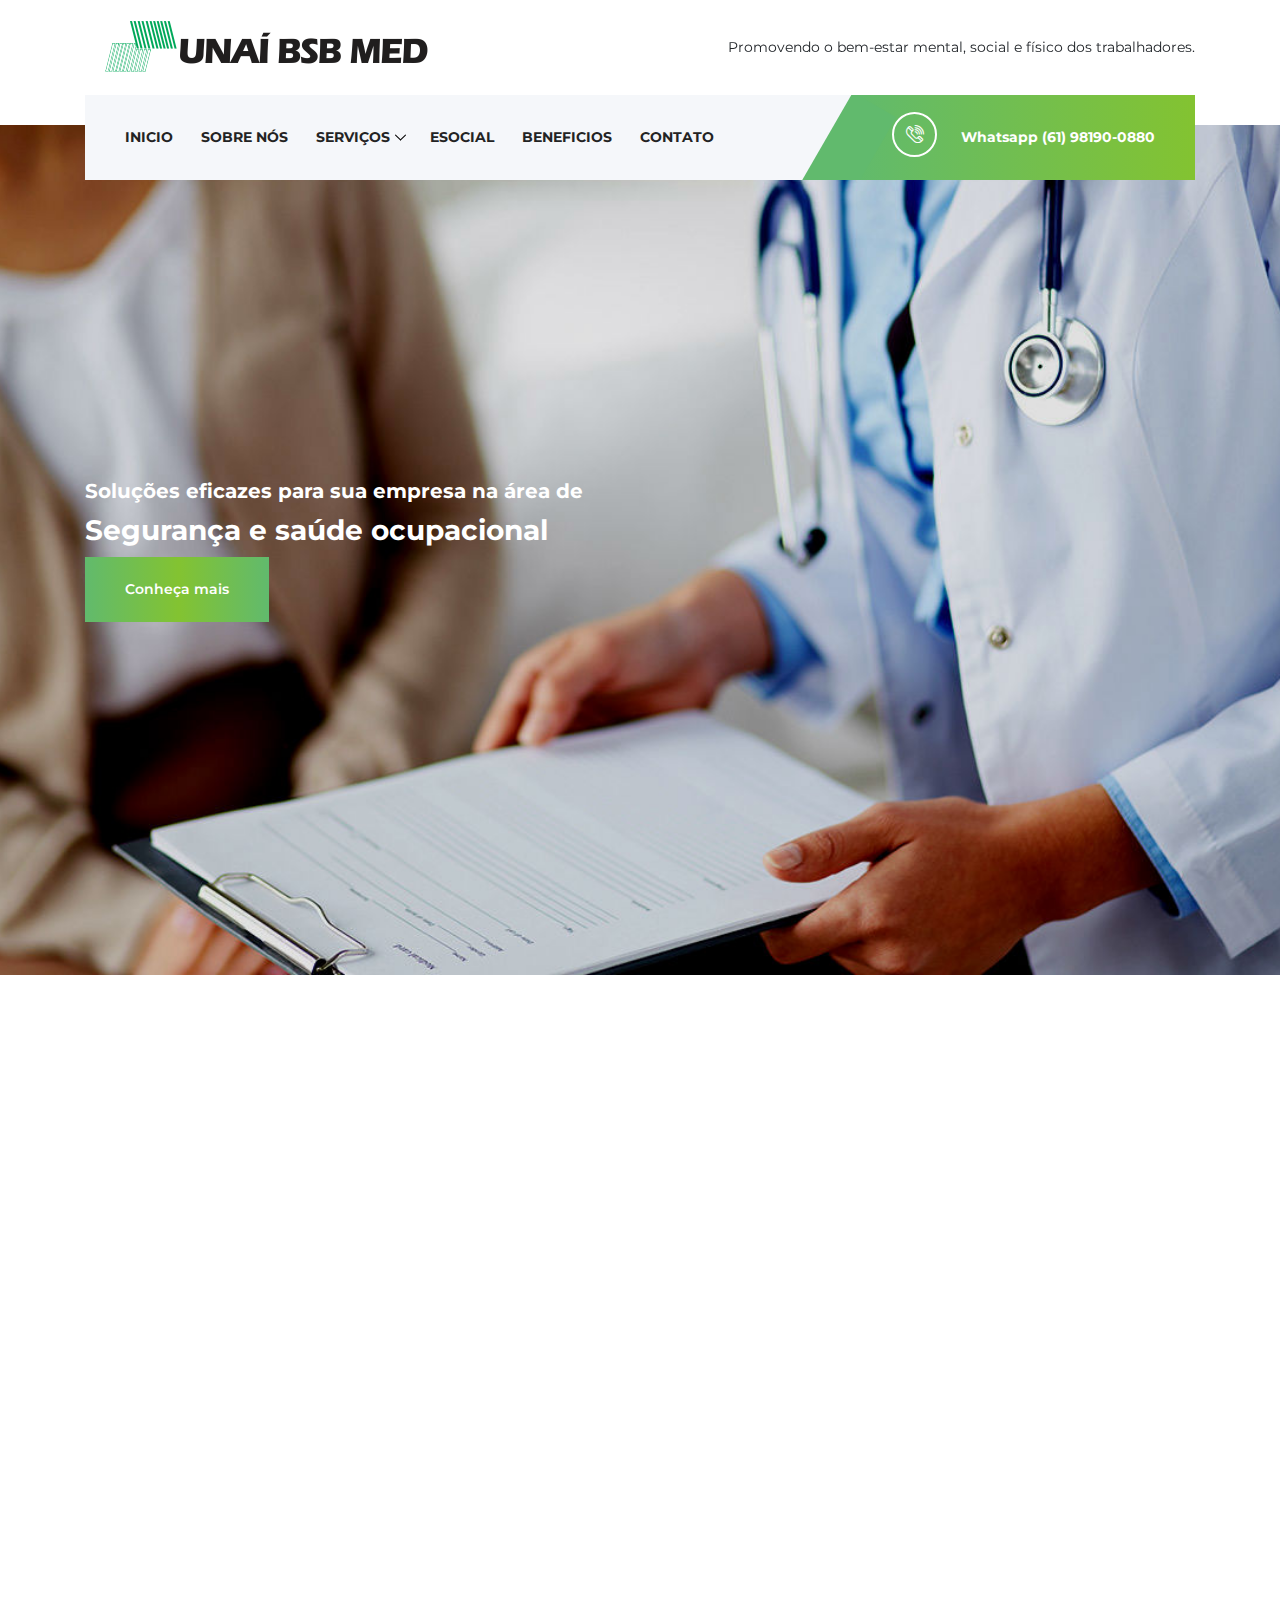
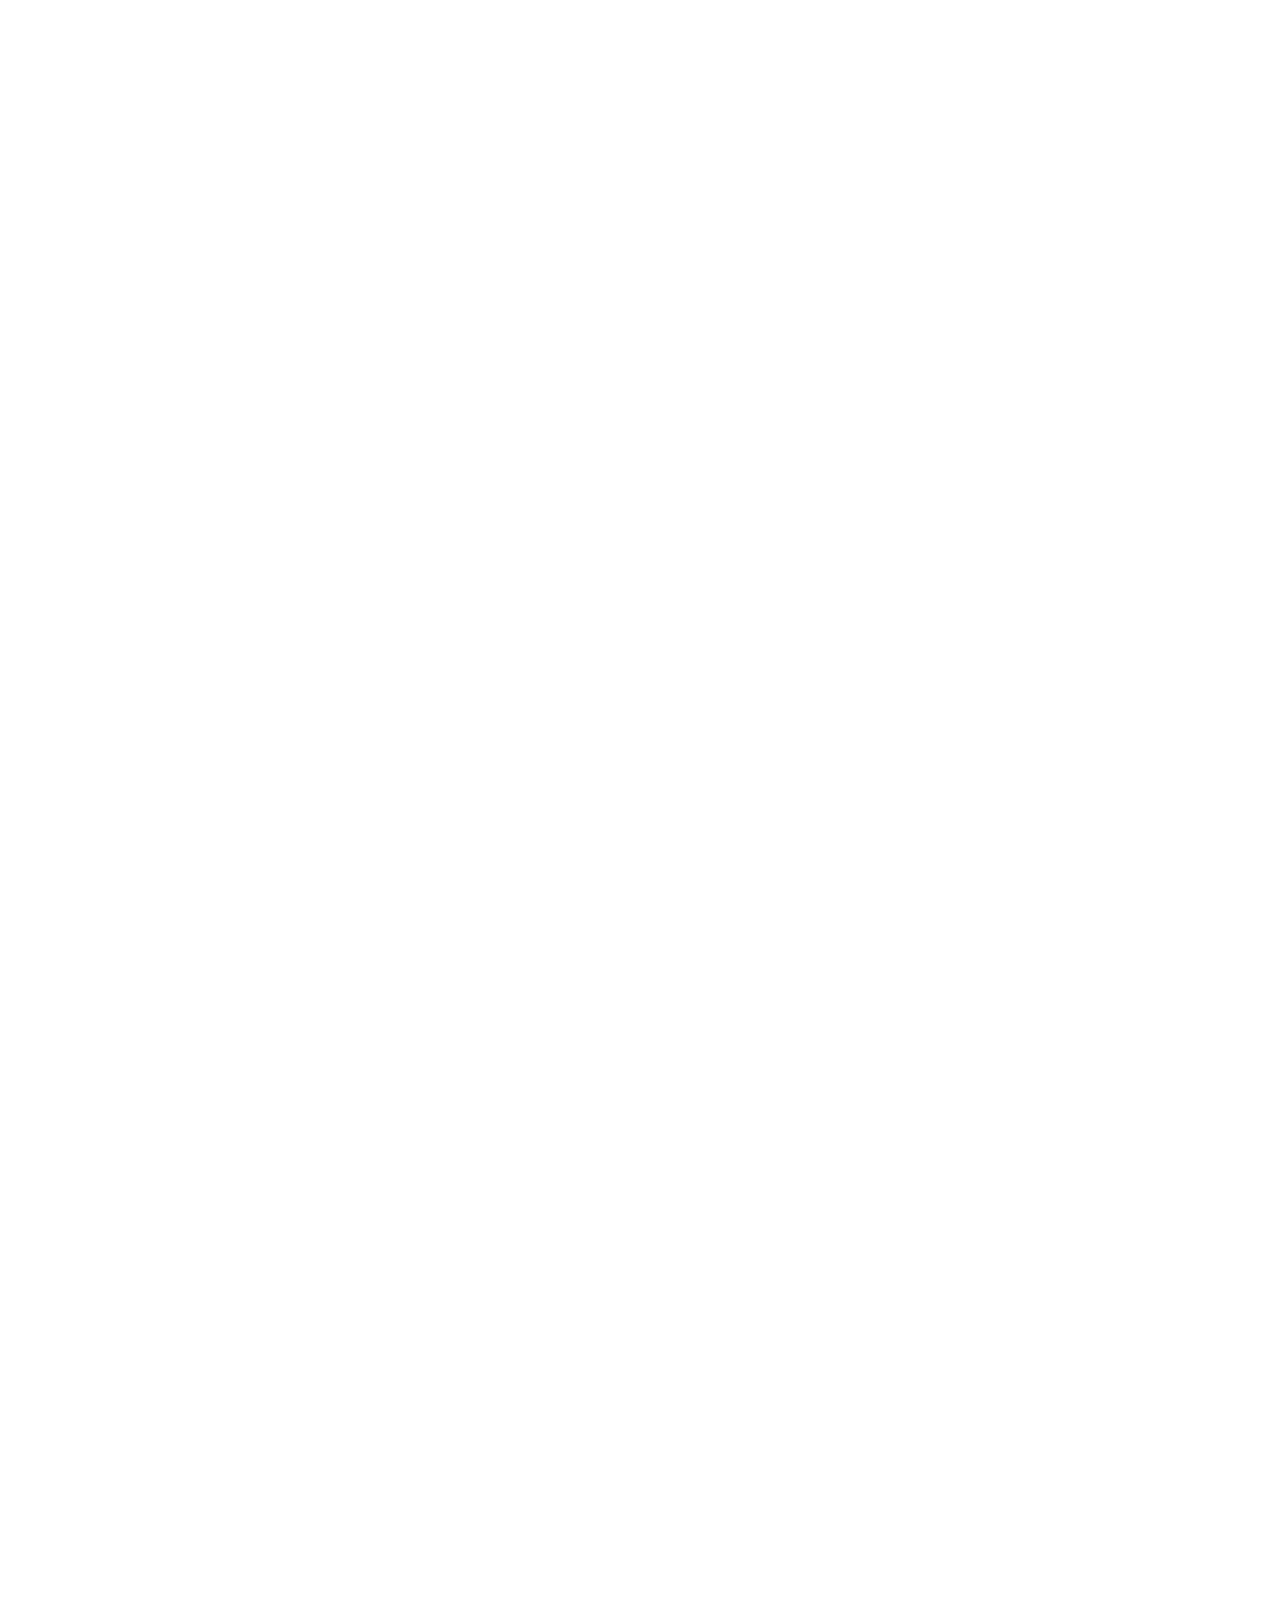
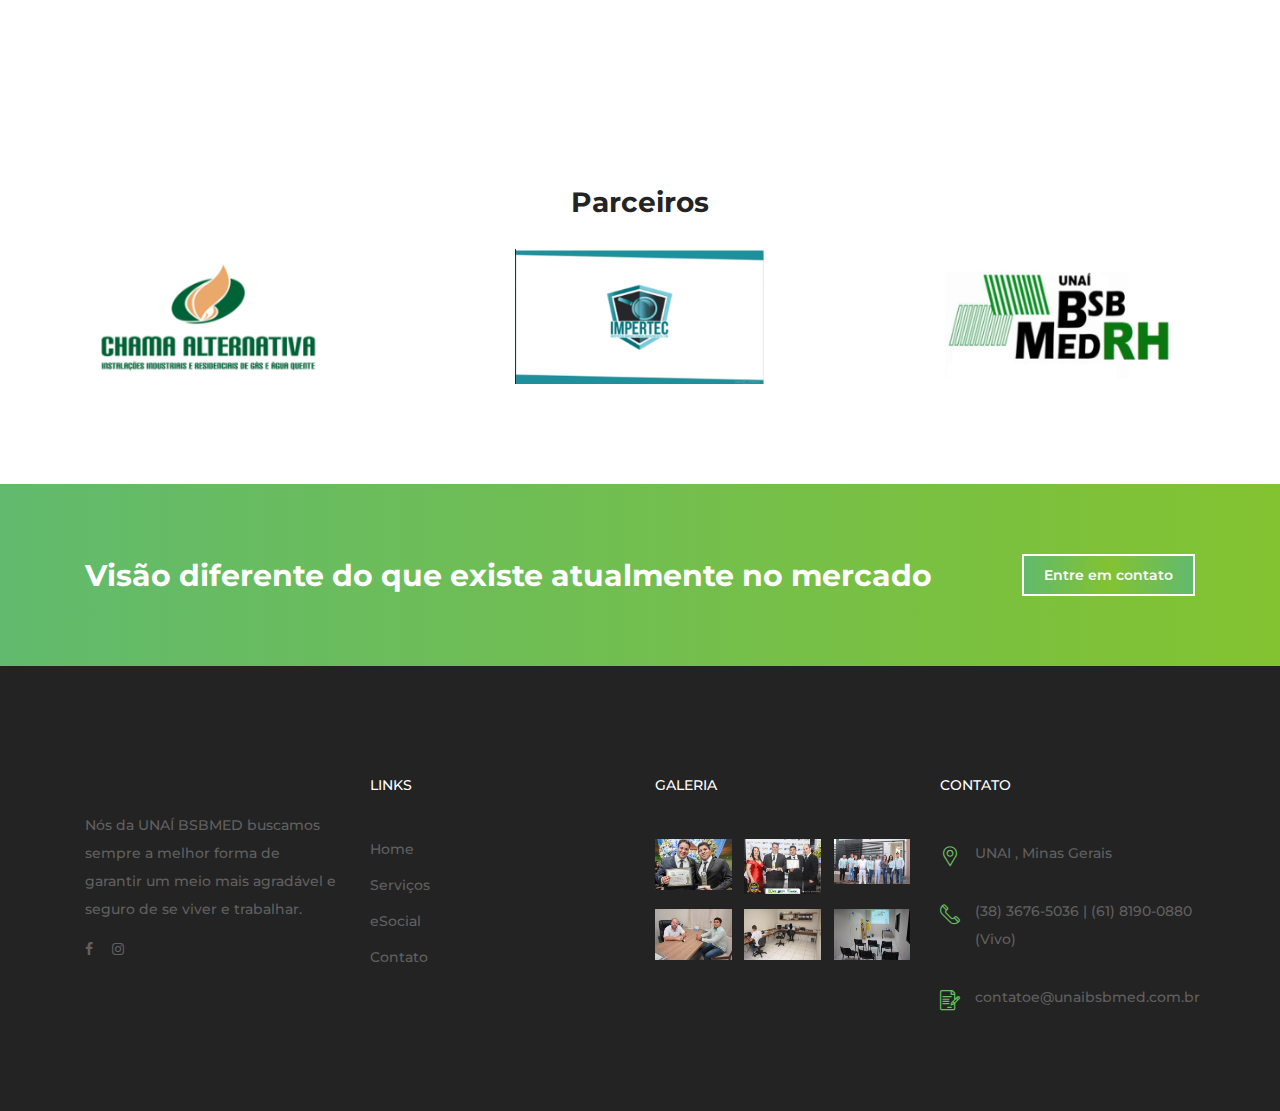
<file: index.html>
<!DOCTYPE html>
<html lang="en">

<head>
    <meta charset="UTF-8">
    <meta name="description" content="">
    <meta http-equiv="X-UA-Compatible" content="IE=edge">
    <meta name="viewport" content="width=device-width, initial-scale=1, shrink-to-fit=no">
    <!-- The above 4 meta tags *must* come first in the head; any other head content must come *after* these tags -->

    <!-- Title -->
    <title>UNAI BSBMED</title>


    <!-- Core Stylesheet -->
    <link rel="stylesheet" href="style.css">

</head>

<body>
    <!-- ##### Preloader ##### -->


    <!-- ##### Header Area Start ##### -->
    <header class="header-area">

        <!-- Top Header Area -->
        <div class="top-header">
            <div class="container h-100">
                <div class="row h-100">
                    <div class="col-12 h-100">
                        <div class="header-content h-100 d-flex align-items-center justify-content-between">
                            <div class="academy-logo">
                                <a href="index.html"><img src="img/core-img/logo.png" alt=""></a>
                            </div>
                            <div class="login-content">
                                Promovendo o bem-estar mental, social e físico dos trabalhadores.
                            </div>
                        </div>
                    </div>
                </div>
            </div>
        </div>

        <!-- Navbar Area -->
        <div class="academy-main-menu">
            <div class="classy-nav-container breakpoint-off">
                <div class="container">
                    <!-- Menu -->
                    <nav class="classy-navbar justify-content-between" id="academyNav">

                        <!-- Navbar Toggler -->
                        <div class="classy-navbar-toggler">
                            <span class="navbarToggler"><span></span><span></span><span></span></span>
                        </div>

                        <!-- Menu -->
                        <div class="classy-menu">

                            <!-- close btn -->
                            <div class="classycloseIcon">
                                <div class="cross-wrap"><span class="top"></span><span class="bottom"></span></div>
                            </div>

                            <!-- Nav Start -->
                            <div class="classynav">
                                <ul>
                                    <li><a href="index.html">Inicio</a></li>
                                    <li><a href="about-us.html">Sobre nós</a></li>
                                    <li><a href="#">Serviços</a>
                                        <ul class="dropdown">
                                            <li><a href="course.html">Medicina </a></li>
                                            <li><a href="course2.html">Segurança </a></li>
                                       
                                        </ul>
                                    </li>
                                    
                                    <li><a href="#">eSocial</a></li>
                                    <li><a href="#">Beneficios</a></li>
                                    <li><a href="contact.html">Contato</a></li>
                                </ul>
                            </div>
                            <!-- Nav End -->
                        </div>

                        <!-- Calling Info -->
                        <div class="calling-info">
                            <div class="call-center">
                                <a href="tel:+654563325568889"><i class="icon-telephone-2"></i> <span>Whatsapp (61) 98190-0880</span></a>
                            </div>
                        </div>
                    </nav>
                </div>
            </div>
        </div>
    </header>
    <!-- ##### Header Area End ##### -->

    <!-- ##### Hero Area Start ##### -->
    <section class="hero-area">
        <div class="hero-slides owl-carousel">

            <!-- Single Hero Slide -->
            <div class="single-hero-slide bg-img" style="background-image: url(img/bg-img/bg-1.jpg);">
                <div class="container h-100">
                    <div class="row h-100 align-items-center">
                        <div class="col-12">
                            <div class="hero-slides-content">
                                <h5 data-animation="fadeInUp" data-delay="100ms" style="color:white;">Soluções eficazes para sua empresa na área de</h5>
                                <h3 data-animation="fadeInUp" data-delay="400ms" style="color:white;">Segurança e saúde ocupacional</h3>
                                <a href="#" class="btn academy-btn" data-animation="fadeInUp" data-delay="700ms">Conheça mais</a>
                            </div>
                        </div>
                    </div>
                </div>
            </div>

            <!-- Single Hero Slide -->
            <div class="single-hero-slide bg-img" style="background-image: url(img/bg-img/bg-2.jpg);">
                <div class="container h-100">
                    <div class="row h-100 align-items-center">
                        <div class="col-12">
                            <div class="hero-slides-content">
                         
                                <a href="#" class="btn academy-btn" data-animation="fadeInUp" data-delay="700ms">Nós estamos preparaos, saiba mais !</a>
                            </div>
                        </div>
                    </div>
                </div>
            </div>
        </div>
    </section>
    <!-- ##### Hero Area End ##### -->

    <!-- ##### Top Feature Area Start ##### -->
    <div class="top-features-area wow fadeInUp" data-wow-delay="300ms">
        <div class="container">
            <div class="row">
                <div class="col-12">
                    <div class="features-content">
                        <div class="row no-gutters">
                            <!-- Single Top Features -->
                            <div class="col-12 col-md-12">
                               <center> <a>A única empresa em Unaí que faz a parte da Engenharia e da Medicina do trabalho no mesmo local.
                            </center> </a></div>
                            <!-- Single Top Features -->
                          
                            <!-- Single Top Features -->
                           
                        </div>
                    </div>
                </div>
            </div>
        </div>
    </div>
    <!-- ##### Top Feature Area End ##### -->

    <section class="about-us-area mt-50 section-padding-100">
        <div class="container">
            <div class="row">
                <div class="col-12">
                    <div class="section-heading text-center mx-auto wow fadeInUp" data-wow-delay="300ms">
                        <span>Conheça um pouco nossa empersa</span>
                        <h3>UNAI BSBMED</h3>
                    </div>
                </div>
            </div>
            <div class="row">
                <div class="col-12 col-md-6 wow fadeInUp" data-wow-delay="400ms">
                    <p>A UNAÍ BSBMED é uma empresa nacional
                        de consultoria em ENGENHARIA DE
                        SEGURANÇA DO TRABALHO E SAÚDE
                        OCUPACIONAL, especializada na
                        prestação de serviço nas áreas da
                        segurança e medicina do trabalho, com
                        registro no CREA. Empresa sólida no
                        mercado a uma década, sua sede fica
                        estrategicamente localizada na região
                        Noroeste de Minas Gerais, na cidade de
                        Unaí, próxima a capital federal.</p>
                </div>
                <div class="col-12 col-md-6 wow fadeInUp" data-wow-delay="500ms">
                    <p>A UNAI BSBMED oferece também
                        uma equipe de assessoria e consultoria
                        jurídica, rigorosamente preparada, para
                        melhor esclarecer a nossos clientes as
                        leis ou qualquer outra dúvida na seara
                        jurídica referente ao direito do trabalho
                        e direito previdenciário (aposentadoria
                        especial).</p>
                </div>
            </div>
            <div class="row">
                <div class="col-12">
                    <div class="about-slides owl-carousel mt-100 wow fadeInUp" data-wow-delay="600ms">
                        <img src="img/bg-img/slide1.jpg" alt="">
                        <img src="img/bg-img/slide2.jpg" alt="">
                        <img src="img/bg-img/slide3.jpg" alt="">
                    </div>
                </div>
            </div>
        </div>
    </section>
    <!-- ##### Top Popular Courses Area Start ##### -->
    <div class="top-popular-courses-area section-padding-100-70">
        
            <div class="row">
               
                <!-- Single Top Popular Course -->
                <div class="col-12 col-lg-6">
                    <div class="single-top-popular-course d-flex align-items-center flex-wrap mb-30 wow fadeInUp" data-wow-delay="400ms">
                        <div class="popular-course-content">
                            <h5>MÉRITO EMPRESARIAL 2018 ACE/CDL</h5>
                            <span>15 DE NOVEMBRO DE 2018</span>
                            <div class="course-ratings">
                                <i class="fa fa-star" aria-hidden="true"></i>
                                <i class="fa fa-star" aria-hidden="true"></i>
                                <i class="fa fa-star" aria-hidden="true"></i>
                                <i class="fa fa-star" aria-hidden="true"></i>
                                <i class="fa fa-star" aria-hidden="true"></i>
                            </div>
                            <p>UNAI BSB MED é a melhor empresa de Unaí em Segurança e Medicina do Trabalho</p>
                            <a href="http://portalunai.com.br/unai-bsb-med-e-a-melhor-empresa-de-unai-em-seguranca-e-medicina-do-trabalho/" class="btn academy-btn btn-sm">Veja</a>
                        </div>
                        <div class="popular-course-thumb bg-img" style="background-image: url(img/bg-img/pc-1.jpg);"></div>
                    </div>
                </div>
                
                <!-- Single Top Popular Course -->
                <div class="col-12 col-lg-6">
                    <div class="single-top-popular-course d-flex align-items-center flex-wrap mb-30 wow fadeInUp" data-wow-delay="500ms">
                        <div class="popular-course-content">
                            <h5>eSocial: Entenda como funcionam as multas para as Pequenas e Micro Empresas</h5>
                            <span>3 de dezembro de 2018
                            </span>
                            <div class="course-ratings">
                                <i class="fa fa-star" aria-hidden="true"></i>
                                <i class="fa fa-star" aria-hidden="true"></i>
                                <i class="fa fa-star" aria-hidden="true"></i>
                                <i class="fa fa-star" aria-hidden="true"></i>
                            
                            </div>
                            <p>Desde julho de 2018, o eSocial entrou no radar do empreendedor brasileiro. </p>
                            <a href="https://www.jornalcontabil.com.br/esocial-entenda-como-funcionam-as-multas-para-as-pequenas-e-micro-empresas/#.XAXXeItKhdg" class="btn academy-btn btn-sm">Veja</a>
                        </div>
                        <div class="popular-course-thumb bg-img" style="background-image: url(img/bg-img/pc-2.jpg);"></div>
                    </div>
                </div>
                
              
                <!-- Single Top Popular Course -->
               
            </div>
        </div>
    </div>
    <!-- ##### Top Popular Courses Area End ##### -->

    <!-- ##### Course Area Start ##### -->
    <div class="academy-courses-area section-padding-100-0">
        <div class="container">
            <div class="row">
                <!-- Single Course Area -->
                <div class="col-12 col-sm-6 col-lg-4">
                    <div class="single-course-area d-flex align-items-center mb-100 wow fadeInUp" data-wow-delay="300ms">
                        
                        <div class="course-content">
                            <h4>Treinamentos</h4>
                            <p>Oferecemos os melhores e mais completos treinamentos para o aprimoramento de sua equipe.</p>
                        </div>
                    </div>
                </div>
                <!-- Single Course Area -->
                <div class="col-12 col-sm-6 col-lg-4">
                    <div class="single-course-area d-flex align-items-center mb-100 wow fadeInUp" data-wow-delay="400ms">
                        
                        <div class="course-content">
                            <h4>Programas e Laudos</h4>
                            <p>Garanta e ateste a saúde e a segurança de seus trabalhadores com nossos programas e laudos.</p>
                        </div>
                    </div>
                </div>
                <!-- Single Course Area -->
                <div class="col-12 col-sm-6 col-lg-4">
                    <div class="single-course-area d-flex align-items-center mb-100 wow fadeInUp" data-wow-delay="500ms">
                        
                        <div class="course-content">
                            <h3>Exames </h3>
                            <p>Realizamos todos os exames para avaliar as condições clinicas e seus colaboradores</p>
                        </div>
                    </div>
                </div>
              
            </div>
        </div>
    </div>
   
    <!-- ##### Partner Area Start ##### -->
    <div class="partner-area section-padding-0-100">
        <div class="container">
            <div class="row">
               
                <div class="col-12">
                        <center> <h3>Parceiros</h3></center><br>
                    <div class="partners-logo d-flex align-items-center justify-content-between flex-wrap">
                        <img src="img/clients-img/partner-1.png" alt="" width="250px">
                        <img src="img/clients-img/partner-2.png" alt="" width="250px">
                        <img src="img/clients-img/partner-3.png" alt="" width="250px">
                  
                    </div>
                </div>
            </div>
        </div>
    </div>
    <!-- ##### Partner Area End ##### -->

    <!-- ##### CTA Area Start ##### -->
    <div class="call-to-action-area">
        <div class="container">
            <div class="row">
                <div class="col-12">
                    <div class="cta-content d-flex align-items-center justify-content-between flex-wrap">
                        <h3>Visão diferente do que existe atualmente no mercado</h3>
                        <a href="#" class="btn academy-btn">Entre em contato</a>
                    </div>
                </div>
            </div>
        </div>
    </div>
    <!-- ##### CTA Area End ##### -->

    <!-- ##### Footer Area Start ##### -->
    <footer class="footer-area">
        <div class="main-footer-area section-padding-100-0">
            <div class="container">
                <div class="row">
                    <!-- Footer Widget Area -->
                    <div class="col-12 col-sm-6 col-lg-3">
                        <div class="footer-widget mb-100">
                            <div class="widget-title">
                             
                            </div>
                            <p>Nós da UNAÍ BSBMED
                                buscamos sempre a melhor
                                forma de garantir um meio
                                mais agradável e seguro de
                                se viver e trabalhar.</p>
                            <div class="footer-social-info">
                                <a href="https://www.facebook.com/Una%C3%AD-BsbMed-609865359131248/?epa=SEARCH_BOX&jazoest=[base64]"><i class="fa fa-facebook"></i></a>
                                <a href="https://www.instagram.com/unai.bsbmed/"><i class="fa fa-instagram"></i></a>
                            </div>
                        </div>
                    </div>
                    <!-- Footer Widget Area -->
                    <div class="col-12 col-sm-6 col-lg-3">
                        <div class="footer-widget mb-100">
                            <div class="widget-title">
                                <h6>Links</h6>
                            </div>
                            <nav>
                                <ul class="useful-links">
                                    <li><a href="index.html">Home</a></li>
                                    <li><a href="#">Serviços</a></li>
                                    <li><a href="#">eSocial</a></li>
                                    <li><a href="contact.html">Contato</a></li>
                                </ul>
                            </nav>
                        </div>
                    </div>
                    <!-- Footer Widget Area -->
                    <div class="col-12 col-sm-6 col-lg-3">
                        <div class="footer-widget mb-100">
                            <div class="widget-title">
                                <h6>Galeria</h6>
                            </div>
                            <div class="gallery-list d-flex justify-content-between flex-wrap">
                                <a href="img/bg-img/gallery1.jpg" class="gallery-img" title="Gallery Image 1"><img src="img/bg-img/gallery1.jpg" alt=""></a>
                                <a href="img/bg-img/gallery2.jpg" class="gallery-img" title="Gallery Image 2"><img src="img/bg-img/gallery2.jpg" alt=""></a>
                                <a href="img/bg-img/gallery3.jpg" class="gallery-img" title="Gallery Image 3"><img src="img/bg-img/gallery3.jpg" alt=""></a>
                                <a href="img/bg-img/gallery4.jpg" class="gallery-img" title="Gallery Image 4"><img src="img/bg-img/gallery4.jpg" alt=""></a>
                                <a href="img/bg-img/gallery5.jpg" class="gallery-img" title="Gallery Image 5"><img src="img/bg-img/gallery5.jpg" alt=""></a>
                                <a href="img/bg-img/gallery6.jpg" class="gallery-img" title="Gallery Image 6"><img src="img/bg-img/gallery6.jpg" alt=""></a>
                            </div>
                        </div>
                    </div>
                    <!-- Footer Widget Area -->
                    <div class="col-12 col-sm-6 col-lg-3">
                        <div class="footer-widget mb-100">
                            <div class="widget-title">
                                <h6>Contato</h6>
                            </div>
                            <div class="single-contact d-flex mb-30">
                                <i class="icon-placeholder"></i>
                                <p>UNAI , Minas Gerais</p>
                            </div>
                            <div class="single-contact d-flex mb-30">
                                <i class="icon-telephone-1"></i>
                                <p>(38) 3676-5036 | (61) 8190-0880 (Vivo)</p>
                            </div>
                            <div class="single-contact d-flex">
                                <i class="icon-contract"></i>
                                <p>contatoe@unaibsbmed.com.br</p>
                            </div>
                        </div>
                    </div>
                </div>
            </div>
        </div>
      
    </footer>
    <!-- ##### Footer Area Start ##### -->

    <!-- ##### All Javascript Script ##### -->
    <!-- jQuery-2.2.4 js -->
    <script src="js/jquery/jquery-2.2.4.min.js"></script>
    <!-- Popper js -->
    <script src="js/bootstrap/popper.min.js"></script>
    <!-- Bootstrap js -->
    <script src="js/bootstrap/bootstrap.min.js"></script>
    <!-- All Plugins js -->
    <script src="js/plugins/plugins.js"></script>
    <!-- Active js -->
    <script src="js/active.js"></script>
</body>

</html>
</file>
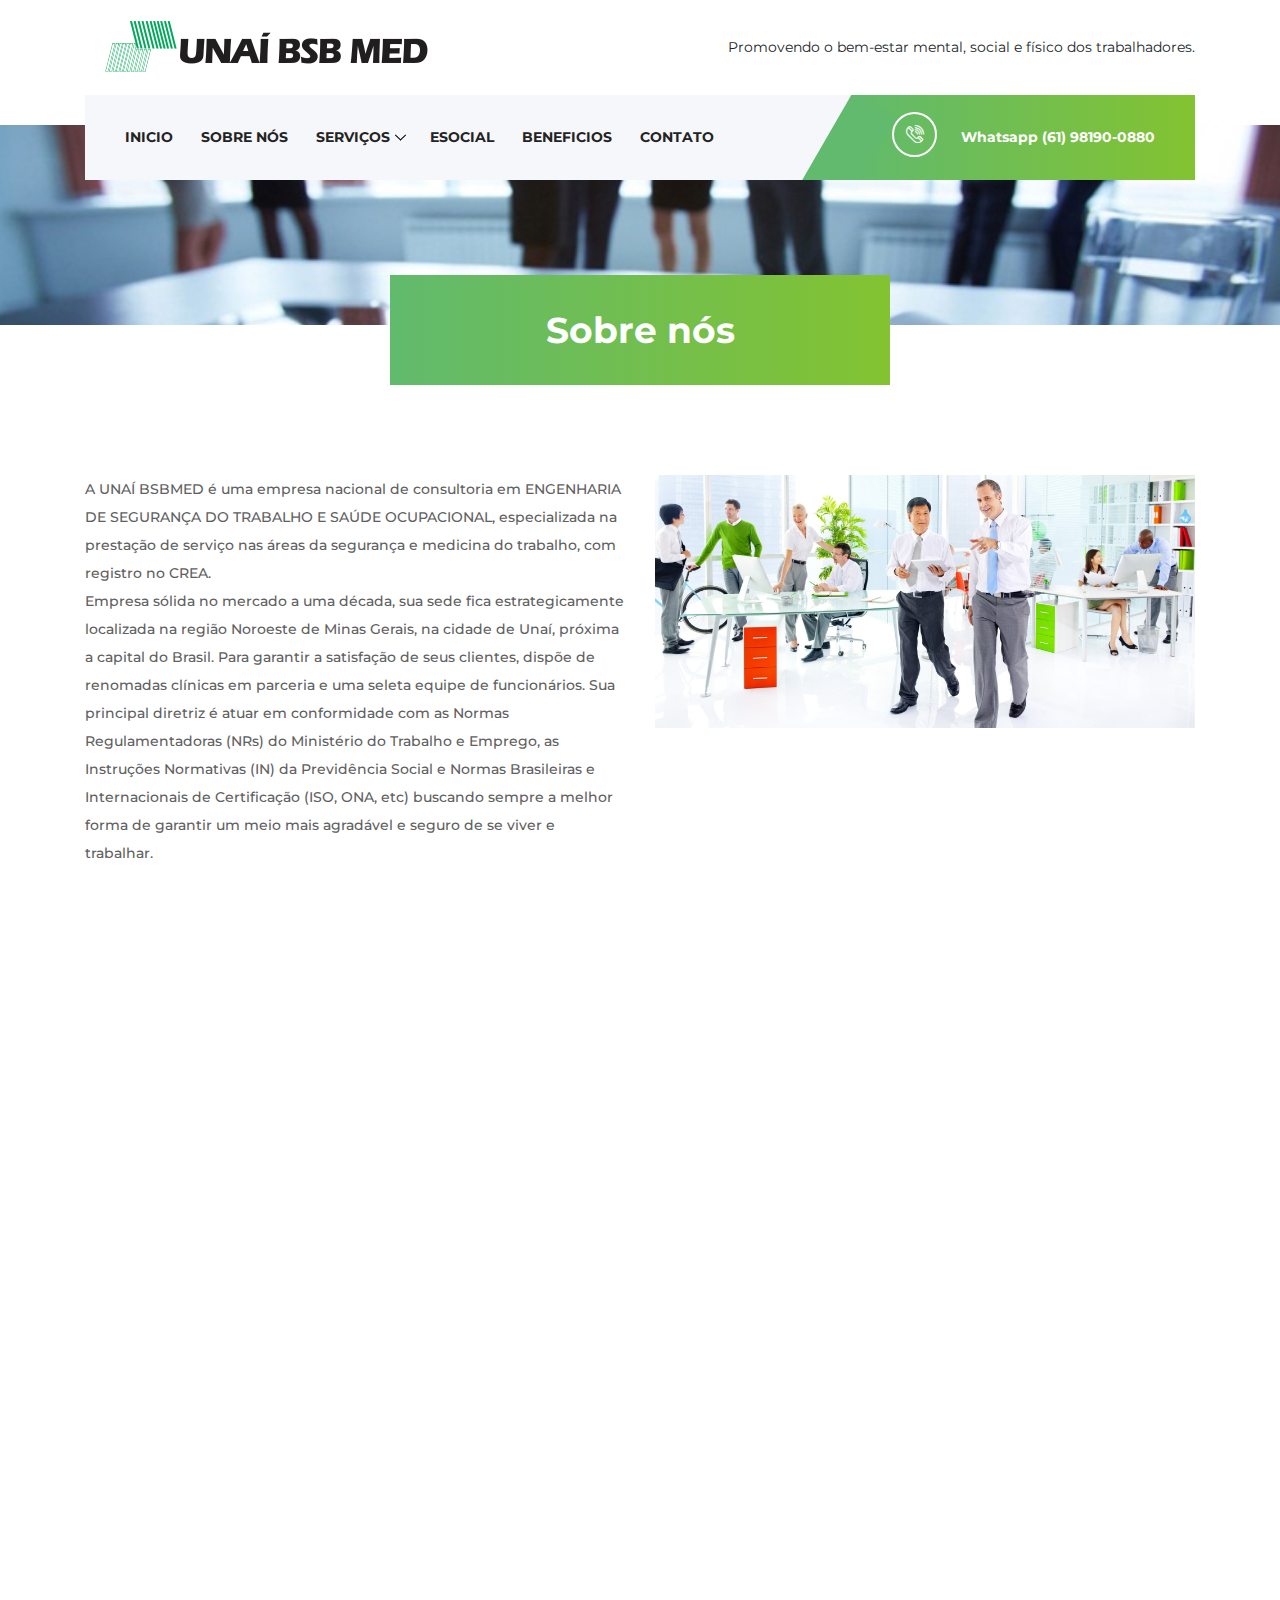
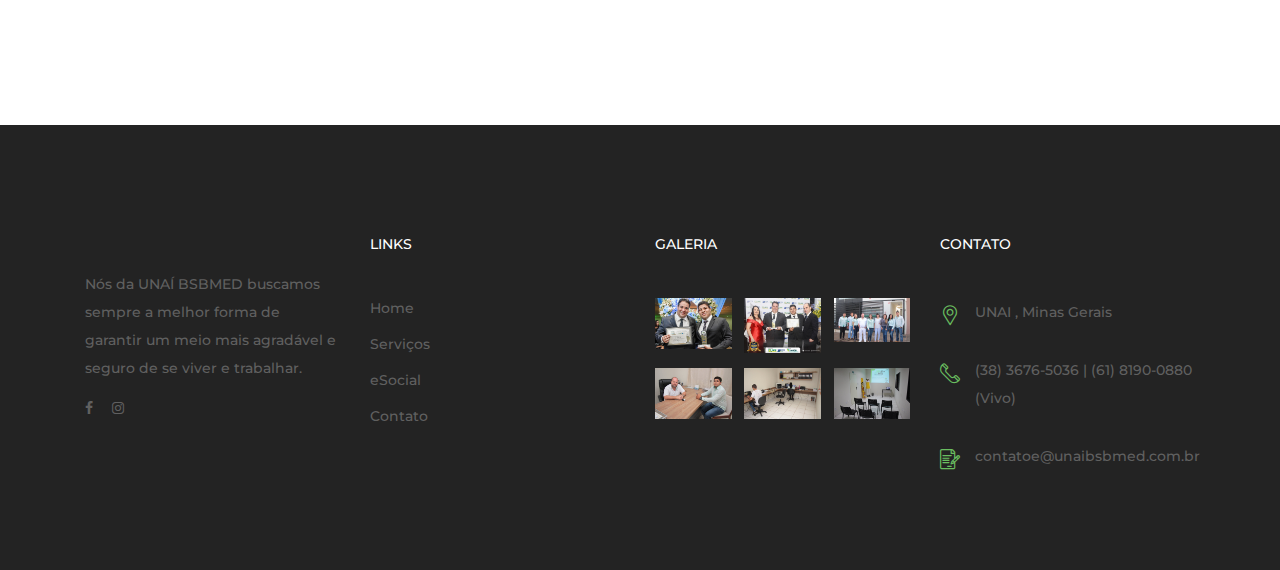
<file: about-us.html>
<!DOCTYPE html>
<html lang="en">

<head>
    <meta charset="UTF-8">
    <meta name="description" content="">
    <meta http-equiv="X-UA-Compatible" content="IE=edge">
    <meta name="viewport" content="width=device-width, initial-scale=1, shrink-to-fit=no">
    <!-- The above 4 meta tags *must* come first in the head; any other head content must come *after* these tags -->

    <!-- Title -->
    <title>UNAI BSBMED</title>

    <!-- Favicon -->
    <link rel="icon" href="img/core-img/favicon.ico">

    <!-- Core Stylesheet -->
    <link rel="stylesheet" href="style.css">

</head>

<body>
    <!-- ##### Preloader ##### -->
    <div id="preloader">
        <i class="circle-preloader"></i>
    </div>

    <header class="header-area">

            <!-- Top Header Area -->
            <div class="top-header">
                <div class="container h-100">
                    <div class="row h-100">
                        <div class="col-12 h-100">
                            <div class="header-content h-100 d-flex align-items-center justify-content-between">
                                <div class="academy-logo">
                                    <a href="index.html"><img src="img/core-img/logo.png" alt=""></a>
                                </div>
                                <div class="login-content">
                                    Promovendo o bem-estar mental, social e físico dos trabalhadores.
                                </div>
                            </div>
                        </div>
                    </div>
                </div>
            </div>
    
            <!-- Navbar Area -->
            <div class="academy-main-menu">
                <div class="classy-nav-container breakpoint-off">
                    <div class="container">
                        <!-- Menu -->
                        <nav class="classy-navbar justify-content-between" id="academyNav">
    
                            <!-- Navbar Toggler -->
                            <div class="classy-navbar-toggler">
                                <span class="navbarToggler"><span></span><span></span><span></span></span>
                            </div>
    
                            <!-- Menu -->
                            <div class="classy-menu">
    
                                <!-- close btn -->
                                <div class="classycloseIcon">
                                    <div class="cross-wrap"><span class="top"></span><span class="bottom"></span></div>
                                </div>
    
                                <!-- Nav Start -->
                                <div class="classynav">
                                    <ul>
                                        <li><a href="index.html">Inicio</a></li>
                                        <li><a href="about-us.html">Sobre nós</a></li>
                                        <li><a href="#">Serviços</a>
                                            <ul class="dropdown">
                                                <li><a href="course.html">Medicina </a></li>
                                                <li><a href="#">Segurança </a></li>
                                           
                                            </ul>
                                        </li>
                                        
                                        <li><a href="#">eSocial</a></li>
                                        <li><a href="#">Beneficios</a></li>
                                        <li><a href="contact.html">Contato</a></li>
                                    </ul>
                                </div>
                                <!-- Nav End -->
                            </div>
    
                            <!-- Calling Info -->
                            <div class="calling-info">
                                <div class="call-center">
                                    <a href="tel:+654563325568889"><i class="icon-telephone-2"></i> <span>Whatsapp (61) 98190-0880</span></a>
                                </div>
                            </div>
                        </nav>
                    </div>
                </div>
            </div>
        </header>
    <!-- ##### Breadcumb Area Start ##### -->
    <div class="breadcumb-area bg-img" style="background-image: url(img/bg-img/breadcumb.jpg);">
        <div class="bradcumbContent">
            <h2>Sobre nós</h2>
        </div>
    </div>
    <!-- ##### Breadcumb Area End ##### -->

    <!-- ##### About Us Area Start ##### -->
    <section class="about-us-area mt-50 section-padding-100">
        <div class="container">
          
            <div class="row">
                <div class="col-12 col-md-6 wow fadeInUp" data-wow-delay="400ms">
<p>A UNAÍ BSBMED é uma empresa nacional de consultoria em ENGENHARIA DE SEGURANÇA DO TRABALHO E SAÚDE OCUPACIONAL, especializada na prestação de serviço nas áreas da segurança e medicina do trabalho, com registro no CREA.<br>

        Empresa sólida no mercado a uma década, sua sede fica estrategicamente localizada na região Noroeste de Minas Gerais, na cidade de Unaí, próxima a capital do Brasil. Para garantir a satisfação de seus clientes, dispõe de renomadas clínicas em parceria e uma seleta equipe de funcionários. Sua principal diretriz é atuar em conformidade com as Normas Regulamentadoras (NRs) do Ministério do Trabalho e Emprego, as Instruções Normativas (IN) da Previdência Social e Normas Brasileiras e Internacionais de Certificação (ISO, ONA, etc) buscando sempre a melhor forma de garantir um meio mais agradável e seguro de se viver e trabalhar.</p>
                </div>
                <div class="col-12 col-md-6 wow fadeInUp" data-wow-delay="500ms">
                        <img src="img/bg-img/bg-3.jpg" alt="">                </div>
            </div>
          
        </div>
    </section>
    <!-- ##### About Us Area End ##### -->

    <!-- ##### Team Area Start ##### -->
    <section class="teachers-area section-padding-0-100">
        <div class="container">
            <div class="row">
                <div class="col-12">
                    <div class="section-heading text-center mx-auto wow fadeInUp" data-wow-delay="300ms">
                        
                        <h3>Conheça nossa equipe </h3>
                    </div>
                </div>
            </div>

            <div class="row">
                <!-- Single Teachers -->
                <div class="col-12 col-sm-6 col-lg-3">
                    <div class="single-teachers-area text-center mb-100 wow fadeInUp" data-wow-delay="400ms">
                        <!-- Thumbnail -->
                        <div class="teachers-thumbnail">
                            <img src="img/bg-img/tea1.jpg" alt="">
                        </div>
                        <!-- Meta Info -->
                        <div class="teachers-info mt-30">
                            <h5>André Teixeira Marins</h5>
                            <span>Engenheiro mecânico, bacharel em Direito, com três pós-graduações: em Engenharia de Segurança do Trabalho</span>
                        </div>
                    </div>
                </div>
                <!-- Single Teachers -->
                <div class="col-12 col-sm-6 col-lg-3">
                    <div class="single-teachers-area text-center mb-100 wow fadeInUp" data-wow-delay="500ms">
                        <!-- Thumbnail -->
                        <div class="teachers-thumbnail">
                            <img src="img/bg-img/tea2.jpg" alt="">
                        </div>
                        <!-- Meta Info -->
                        <div class="teachers-info mt-30">
                            <h5>Celso Berilo Cidade Cavalcanti</h5>
                            <span>Engenheiro Químico (FAENQUIL), Mestre em Ciência de Materiais (ITA), Especialista em Engenharia de Segurança do Trabalho</span>
                        </div>
                    </div>
                </div>
                <!-- Single Teachers -->
                <div class="col-12 col-sm-6 col-lg-3">
                    <div class="single-teachers-area text-center mb-100 wow fadeInUp" data-wow-delay="600ms">
                        <!-- Thumbnail -->
                        <div class="teachers-thumbnail">
                            <img src="img/bg-img/tea3.jpg" alt="">
                        </div>
                        <!-- Meta Info -->
                        <div class="teachers-info mt-30">
                            <h5>Daniel</h5>
                            <span>HR Assistant</span>
                        </div>
                    </div>
                </div>
                <!-- Single Teachers -->
                <div class="col-12 col-sm-6 col-lg-3">
                    <div class="single-teachers-area text-center mb-100 wow fadeInUp" data-wow-delay="700ms">
                        <!-- Thumbnail -->
                        <div class="teachers-thumbnail">
                            <img src="img/bg-img/tea4.jpg" alt="">
                        </div>
                        <!-- Meta Info -->
                        <div class="teachers-info mt-30">
                            <h5>Claudia Williams</h5>
                            <span>Marketing Proffesor</span>
                        </div>
                    </div>
                </div>
            </div>

        </div>
    </section>
    <!-- ##### Features Area Start ##### -->

       <!-- ##### Footer Area Start ##### -->
       <footer class="footer-area">
            <div class="main-footer-area section-padding-100-0">
                <div class="container">
                    <div class="row">
                        <!-- Footer Widget Area -->
                        <div class="col-12 col-sm-6 col-lg-3">
                            <div class="footer-widget mb-100">
                                <div class="widget-title">
                                 
                                </div>
                                <p>Nós da UNAÍ BSBMED
                                    buscamos sempre a melhor
                                    forma de garantir um meio
                                    mais agradável e seguro de
                                    se viver e trabalhar.</p>
                                <div class="footer-social-info">
                                    <a href="https://www.facebook.com/Una%C3%AD-BsbMed-609865359131248/?epa=SEARCH_BOX&jazoest=[base64]"><i class="fa fa-facebook"></i></a>
                                    <a href="https://www.instagram.com/unai.bsbmed/"><i class="fa fa-instagram"></i></a>
                                </div>
                            </div>
                        </div>
                        <!-- Footer Widget Area -->
                        <div class="col-12 col-sm-6 col-lg-3">
                            <div class="footer-widget mb-100">
                                <div class="widget-title">
                                    <h6>Links</h6>
                                </div>
                                <nav>
                                    <ul class="useful-links">
                                        <li><a href="index.html">Home</a></li>
                                        <li><a href="#">Serviços</a></li>
                                        <li><a href="#">eSocial</a></li>
                                        <li><a href="contact.html">Contato</a></li>
                                    </ul>
                                </nav>
                            </div>
                        </div>
                        <!-- Footer Widget Area -->
                        <div class="col-12 col-sm-6 col-lg-3">
                            <div class="footer-widget mb-100">
                                <div class="widget-title">
                                    <h6>Galeria</h6>
                                </div>
                                <div class="gallery-list d-flex justify-content-between flex-wrap">
                                    <a href="img/bg-img/gallery1.jpg" class="gallery-img" title="Gallery Image 1"><img src="img/bg-img/gallery1.jpg" alt=""></a>
                                    <a href="img/bg-img/gallery2.jpg" class="gallery-img" title="Gallery Image 2"><img src="img/bg-img/gallery2.jpg" alt=""></a>
                                    <a href="img/bg-img/gallery3.jpg" class="gallery-img" title="Gallery Image 3"><img src="img/bg-img/gallery3.jpg" alt=""></a>
                                    <a href="img/bg-img/gallery4.jpg" class="gallery-img" title="Gallery Image 4"><img src="img/bg-img/gallery4.jpg" alt=""></a>
                                    <a href="img/bg-img/gallery5.jpg" class="gallery-img" title="Gallery Image 5"><img src="img/bg-img/gallery5.jpg" alt=""></a>
                                    <a href="img/bg-img/gallery6.jpg" class="gallery-img" title="Gallery Image 6"><img src="img/bg-img/gallery6.jpg" alt=""></a>
                                </div>
                            </div>
                        </div>
                        <!-- Footer Widget Area -->
                        <div class="col-12 col-sm-6 col-lg-3">
                            <div class="footer-widget mb-100">
                                <div class="widget-title">
                                    <h6>Contato</h6>
                                </div>
                                <div class="single-contact d-flex mb-30">
                                    <i class="icon-placeholder"></i>
                                    <p>UNAI , Minas Gerais</p>
                                </div>
                                <div class="single-contact d-flex mb-30">
                                    <i class="icon-telephone-1"></i>
                                    <p>(38) 3676-5036 | (61) 8190-0880 (Vivo)</p>
                                </div>
                                <div class="single-contact d-flex">
                                    <i class="icon-contract"></i>
                                    <p>contatoe@unaibsbmed.com.br</p>
                                </div>
                            </div>
                        </div>
                    </div>
                </div>
            </div>
          
        </footer>
    <!-- ##### Footer Area Start ##### -->

    <!-- ##### All Javascript Script ##### -->
    <!-- jQuery-2.2.4 js -->
    <script src="js/jquery/jquery-2.2.4.min.js"></script>
    <!-- Popper js -->
    <script src="js/bootstrap/popper.min.js"></script>
    <!-- Bootstrap js -->
    <script src="js/bootstrap/bootstrap.min.js"></script>
    <!-- All Plugins js -->
    <script src="js/plugins/plugins.js"></script>
    <!-- Active js -->
    <script src="js/active.js"></script>
</body>

</html>
</file>
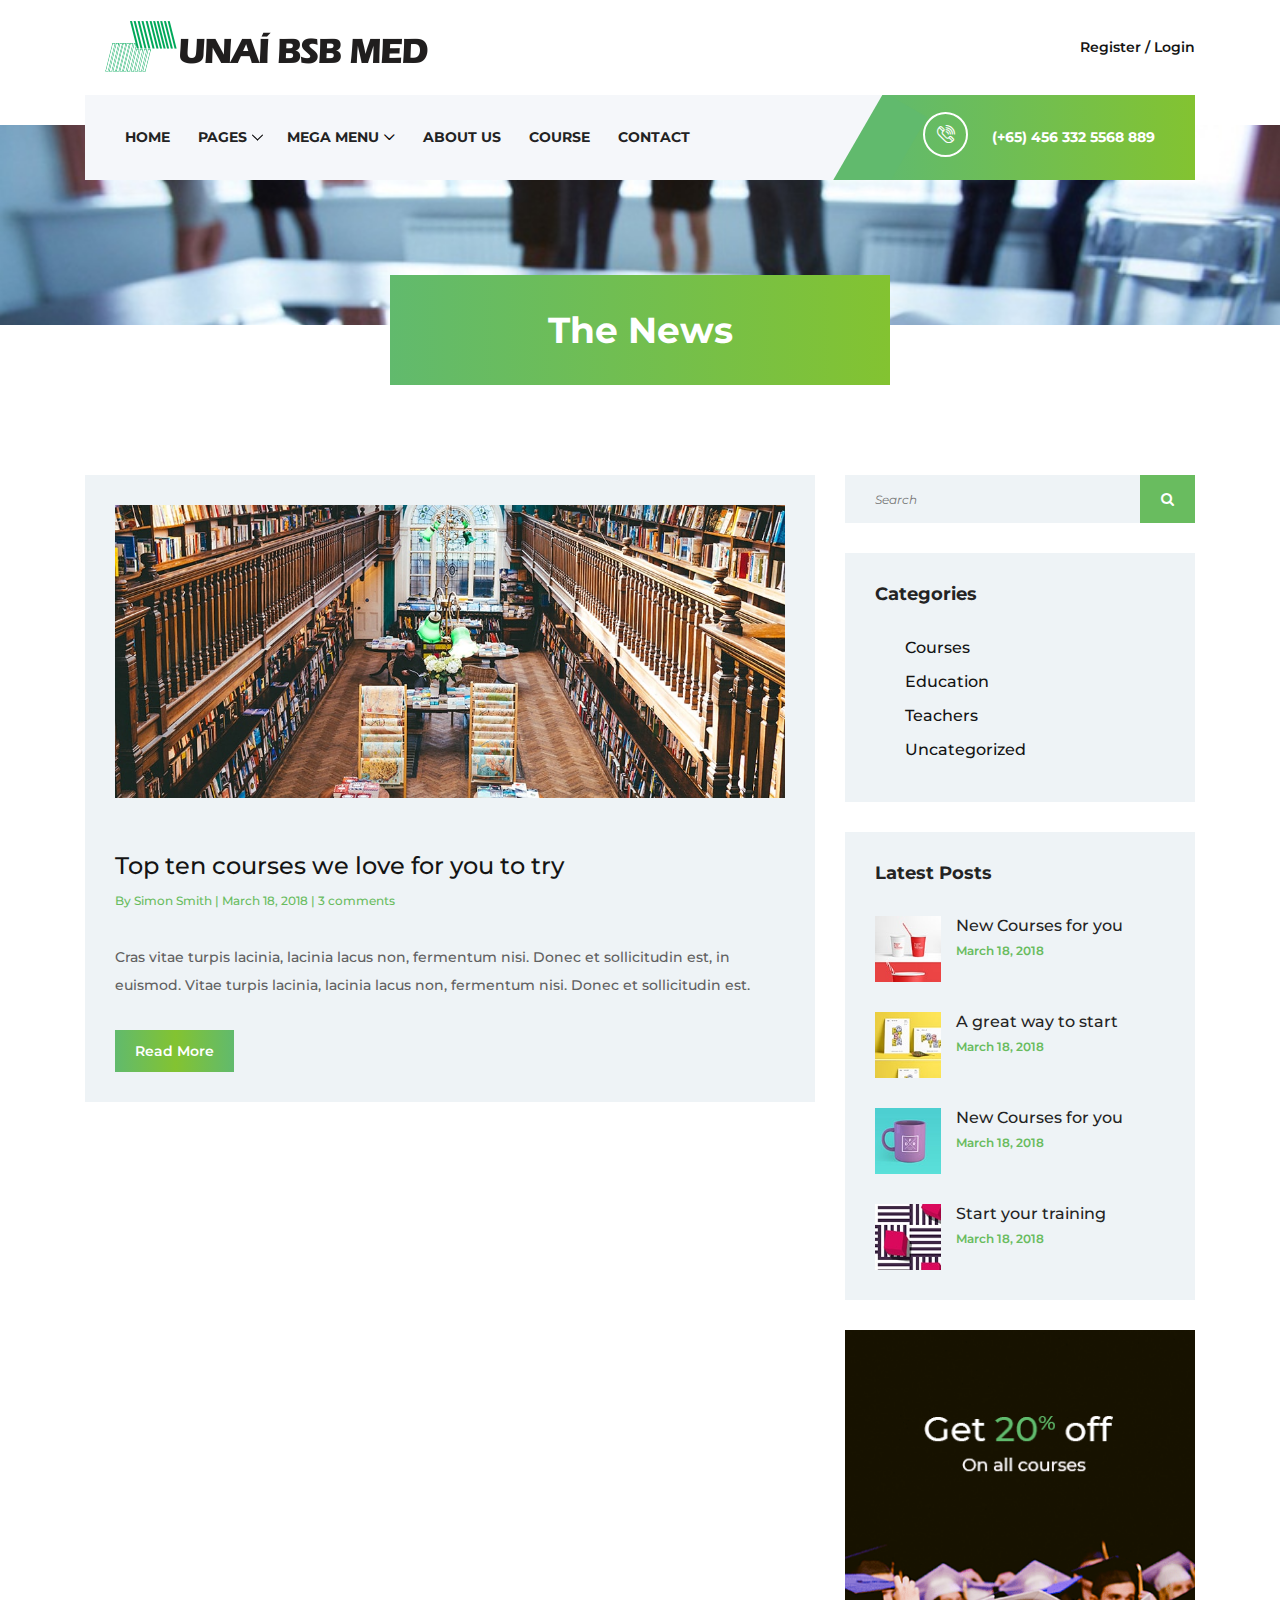
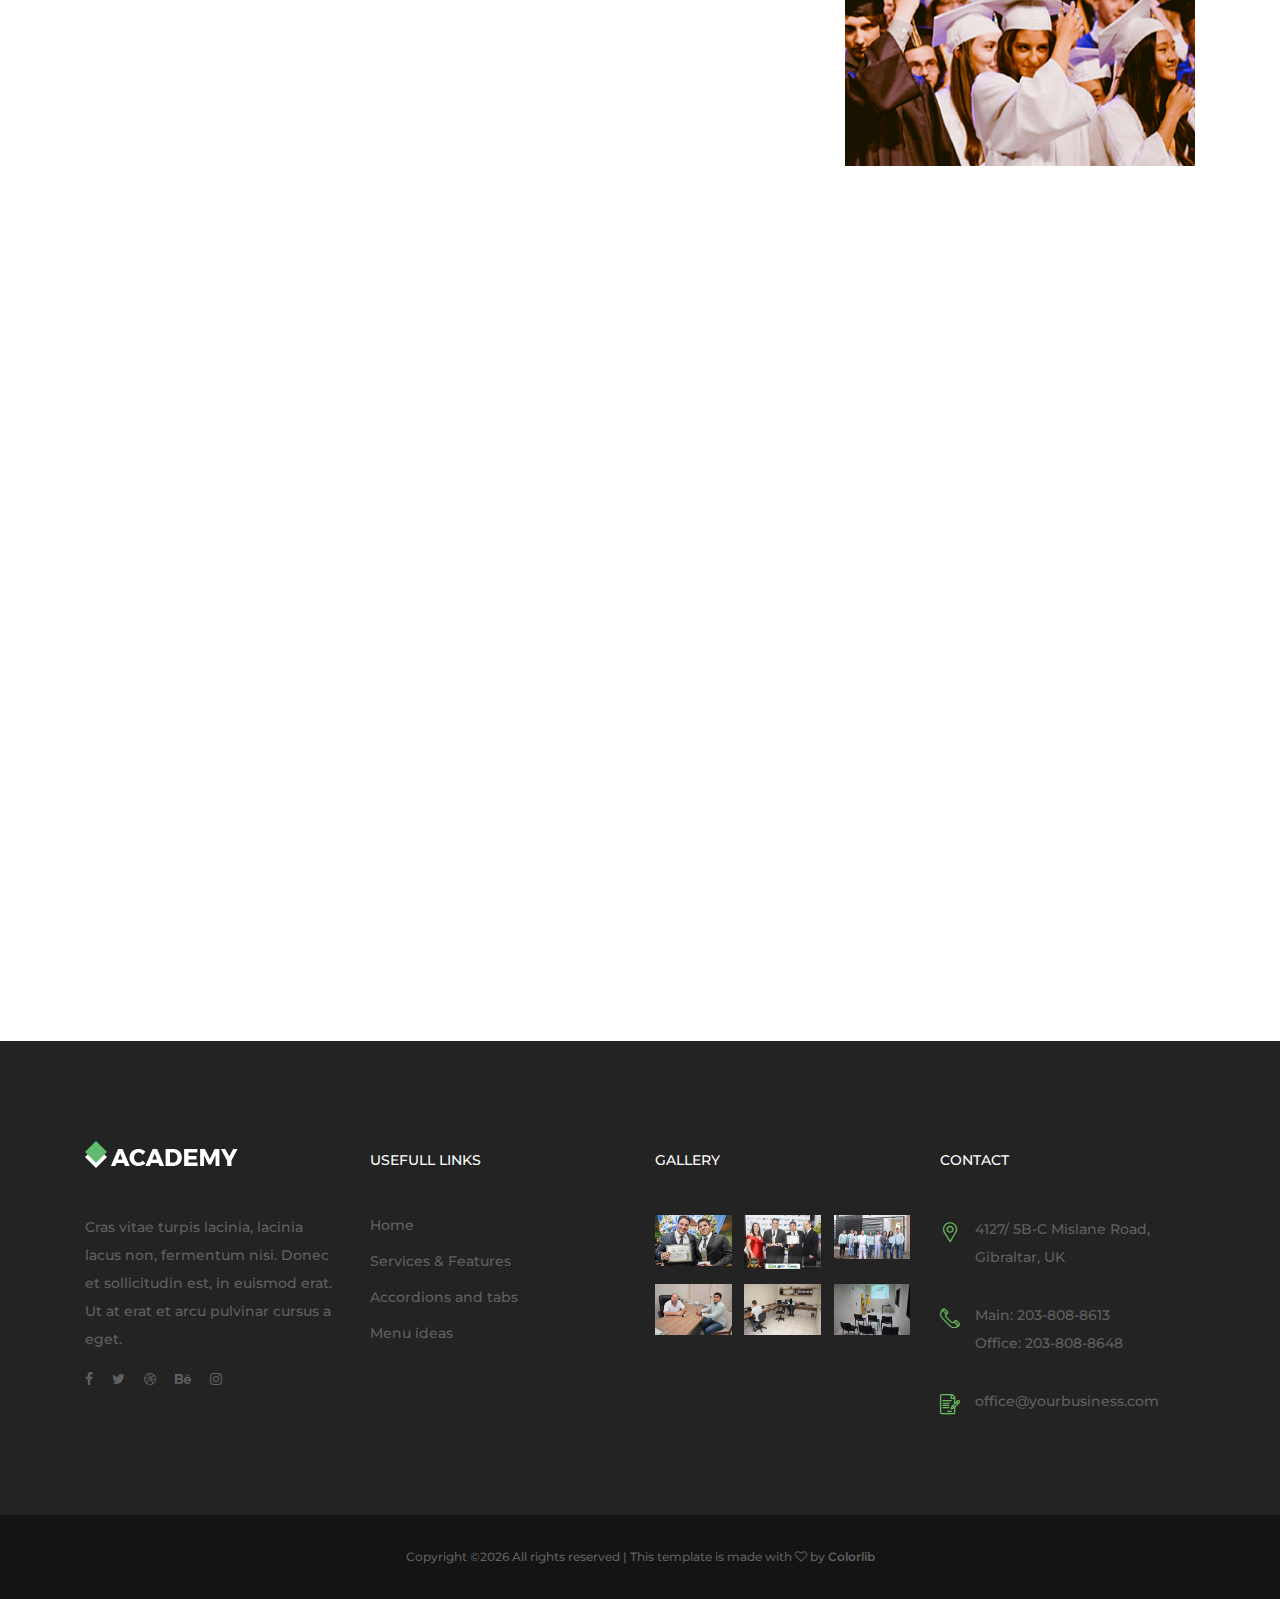
<file: blog.html>
<!DOCTYPE html>
<html lang="en">

<head>
    <meta charset="UTF-8">
    <meta name="description" content="">
    <meta http-equiv="X-UA-Compatible" content="IE=edge">
    <meta name="viewport" content="width=device-width, initial-scale=1, shrink-to-fit=no">
    <!-- The above 4 meta tags *must* come first in the head; any other head content must come *after* these tags -->

    <!-- Title -->
    <title>Academy - Education Course Template</title>

    <!-- Favicon -->
    <link rel="icon" href="img/core-img/favicon.ico">

    <!-- Core Stylesheet -->
    <link rel="stylesheet" href="style.css">

</head>

<body>
    <!-- ##### Preloader ##### -->
    <div id="preloader">
        <i class="circle-preloader"></i>
    </div>

    <!-- ##### Header Area Start ##### -->
    <header class="header-area">

        <!-- Top Header Area -->
        <div class="top-header">
            <div class="container h-100">
                <div class="row h-100">
                    <div class="col-12 h-100">
                        <div class="header-content h-100 d-flex align-items-center justify-content-between">
                            <div class="academy-logo">
                                <a href="index.html"><img src="img/core-img/logo.png" alt=""></a>
                            </div>
                            <div class="login-content">
                                <a href="#">Register / Login</a>
                            </div>
                        </div>
                    </div>
                </div>
            </div>
        </div>

        <!-- Navbar Area -->
        <div class="academy-main-menu">
            <div class="classy-nav-container breakpoint-off">
                <div class="container">
                    <!-- Menu -->
                    <nav class="classy-navbar justify-content-between" id="academyNav">

                        <!-- Navbar Toggler -->
                        <div class="classy-navbar-toggler">
                            <span class="navbarToggler"><span></span><span></span><span></span></span>
                        </div>

                        <!-- Menu -->
                        <div class="classy-menu">

                            <!-- close btn -->
                            <div class="classycloseIcon">
                                <div class="cross-wrap"><span class="top"></span><span class="bottom"></span></div>
                            </div>

                            <!-- Nav Start -->
                            <div class="classynav">
                                <ul>
                                    <li><a href="index.html">Home</a></li>
                                    <li><a href="#">Pages</a>
                                        <ul class="dropdown">
                                            <li><a href="index.html">Home</a></li>
                                            <li><a href="about-us.html">About Us</a></li>
                                            <li><a href="course.html">Course</a></li>
                                            <li><a href="blog.html">Blog</a></li>
                                            <li><a href="contact.html">Contact</a></li>
                                            <li><a href="elements.html">Elements</a></li>
                                        </ul>
                                    </li>
                                    <li><a href="#">Mega Menu</a>
                                        <div class="megamenu">
                                            <ul class="single-mega cn-col-4">
                                                <li><a href="#">Home</a></li>
                                                <li><a href="#">Services &amp; Features</a></li>
                                                <li><a href="#">Accordions and tabs</a></li>
                                                <li><a href="#">Menu ideas</a></li>
                                                <li><a href="#">Students Gallery</a></li>
                                            </ul>
                                            <ul class="single-mega cn-col-4">
                                                <li><a href="#">Home</a></li>
                                                <li><a href="#">Services &amp; Features</a></li>
                                                <li><a href="#">Accordions and tabs</a></li>
                                                <li><a href="#">Menu ideas</a></li>
                                                <li><a href="#">Students Gallery</a></li>
                                            </ul>
                                            <ul class="single-mega cn-col-4">
                                                <li><a href="#">Home</a></li>
                                                <li><a href="#">Services &amp; Features</a></li>
                                                <li><a href="#">Accordions and tabs</a></li>
                                                <li><a href="#">Menu ideas</a></li>
                                                <li><a href="#">Students Gallery</a></li>
                                            </ul>
                                            <div class="single-mega cn-col-4">
                                                <img src="img/bg-img/bg-1.jpg" alt="">
                                            </div>
                                        </div>
                                    </li>
                                    <li><a href="about-us.html">About Us</a></li>
                                    <li><a href="course.html">Course</a></li>
                                    <li><a href="contact.html">Contact</a></li>
                                </ul>
                            </div>
                            <!-- Nav End -->
                        </div>

                        <!-- Calling Info -->
                        <div class="calling-info">
                            <div class="call-center">
                                <a href="tel:+654563325568889"><i class="icon-telephone-2"></i> <span>(+65) 456 332 5568 889</span></a>
                            </div>
                        </div>
                    </nav>
                </div>
            </div>
        </div>
    </header>
    <!-- ##### Header Area End ##### -->

    <!-- ##### Breadcumb Area Start ##### -->
    <div class="breadcumb-area bg-img" style="background-image: url(img/bg-img/breadcumb.jpg);">
        <div class="bradcumbContent">
            <h2>The News</h2>
        </div>
    </div>
    <!-- ##### Breadcumb Area End ##### -->

    <!-- ##### Blog Area Start ##### -->
    <div class="blog-area mt-50 section-padding-100">
        <div class="container">
            <div class="row">
                <div class="col-12 col-md-8">
                    <div class="academy-blog-posts">
                        <div class="row">

                            <!-- Single Blog Start -->
                            <div class="col-12">
                                <div class="single-blog-post mb-50 wow fadeInUp" data-wow-delay="300ms">
                                    <!-- Post Thumb -->
                                    <div class="blog-post-thumb mb-50">
                                        <img src="img/blog-img/1.jpg" alt="">
                                    </div>
                                    <!-- Post Title -->
                                    <a href="#" class="post-title">Top ten courses we love for you to try</a>
                                    <!-- Post Meta -->
                                    <div class="post-meta">
                                        <p>By <a href="#">Simon Smith</a> | <a href="#">March 18, 2018</a> | <a href="#">3 comments</a></p>
                                    </div>
                                    <!-- Post Excerpt -->
                                    <p>Cras vitae turpis lacinia, lacinia lacus non, fermentum nisi. Donec et sollicitudin est, in euismod. Vitae turpis lacinia, lacinia lacus non, fermentum nisi. Donec et sollicitudin est.</p>
                                    <!-- Read More btn -->
                                    <a href="#" class="btn academy-btn btn-sm mt-15">Read More</a>
                                </div>
                            </div>

                            <!-- Single Blog Start -->
                            <div class="col-12">
                                <div class="single-blog-post mb-50 wow fadeInUp" data-wow-delay="400ms">
                                    <!-- Post Thumb -->
                                    <div class="blog-post-thumb mb-50">
                                        <img src="img/blog-img/2.jpg" alt="">
                                    </div>
                                    <!-- Post Title -->
                                    <a href="#" class="post-title">Top ten courses we love for you to try</a>
                                    <!-- Post Meta -->
                                    <div class="post-meta">
                                        <p>By <a href="#">Simon Smith</a> | <a href="#">March 18, 2018</a> | <a href="#">3 comments</a></p>
                                    </div>
                                    <!-- Post Excerpt -->
                                    <p>Cras vitae turpis lacinia, lacinia lacus non, fermentum nisi. Donec et sollicitudin est, in euismod. Vitae turpis lacinia, lacinia lacus non, fermentum nisi. Donec et sollicitudin est.</p>
                                    <!-- Read More btn -->
                                    <a href="#" class="btn academy-btn btn-sm mt-15">Read More</a>
                                </div>
                            </div>

                            <!-- Single Blog Start -->
                            <div class="col-12">
                                <div class="single-blog-post mb-50 wow fadeInUp" data-wow-delay="500ms">
                                    <!-- Post Thumb -->
                                    <div class="blog-post-thumb mb-50">
                                        <img src="img/blog-img/3.jpg" alt="">
                                    </div>
                                    <!-- Post Title -->
                                    <a href="#" class="post-title">Top ten courses we love for you to try</a>
                                    <!-- Post Meta -->
                                    <div class="post-meta">
                                        <p>By <a href="#">Simon Smith</a> | <a href="#">March 18, 2018</a> | <a href="#">3 comments</a></p>
                                    </div>
                                    <!-- Post Excerpt -->
                                    <p>Cras vitae turpis lacinia, lacinia lacus non, fermentum nisi. Donec et sollicitudin est, in euismod. Vitae turpis lacinia, lacinia lacus non, fermentum nisi. Donec et sollicitudin est.</p>
                                    <!-- Read More btn -->
                                    <a href="#" class="btn academy-btn btn-sm mt-15">Read More</a>
                                </div>
                            </div>

                        </div>
                    </div>
                    <!-- Pagination Area Start -->
                    <div class="academy-pagination-area wow fadeInUp" data-wow-delay="400ms">
                        <nav>
                            <ul class="pagination">
                                <li class="page-item active"><a class="page-link" href="#">01</a></li>
                                <li class="page-item"><a class="page-link" href="#">02</a></li>
                                <li class="page-item"><a class="page-link" href="#">03</a></li>
                            </ul>
                        </nav>
                    </div>
                </div>

                <div class="col-12 col-md-4">
                    <div class="academy-blog-sidebar">
                        <!-- Blog Post Widget -->
                        <div class="blog-post-search-widget mb-30">
                            <form action="#" method="post">
                                <input type="search" name="search" id="Search" placeholder="Search">
                                <button type="submit"><i class="fa fa-search" aria-hidden="true"></i></button>
                            </form>
                        </div>

                        <!-- Blog Post Catagories -->
                        <div class="blog-post-categories mb-30">
                            <h5>Categories</h5>
                            <ul>
                                <li><a href="#">Courses</a></li>
                                <li><a href="#">Education</a></li>
                                <li><a href="#">Teachers</a></li>
                                <li><a href="#">Uncategorized</a></li>
                            </ul>
                        </div>

                        <!-- Latest Blog Posts Area -->
                        <div class="latest-blog-posts mb-30">
                            <h5>Latest Posts</h5>
                            <!-- Single Latest Blog Post -->
                            <div class="single-latest-blog-post d-flex mb-30">
                                <div class="latest-blog-post-thumb">
                                    <img src="img/blog-img/lb-1.jpg" alt="">
                                </div>
                                <div class="latest-blog-post-content">
                                    <a href="#" class="post-title">
                                        <h6>New Courses for you</h6>
                                    </a>
                                    <a href="#" class="post-date">March 18, 2018</a>
                                </div>
                            </div>
                            <!-- Single Latest Blog Post -->
                            <div class="single-latest-blog-post d-flex mb-30">
                                <div class="latest-blog-post-thumb">
                                    <img src="img/blog-img/lb-2.jpg" alt="">
                                </div>
                                <div class="latest-blog-post-content">
                                    <a href="#" class="post-title">
                                        <h6>A great way to start</h6>
                                    </a>
                                    <a href="#" class="post-date">March 18, 2018</a>
                                </div>
                            </div>
                            <!-- Single Latest Blog Post -->
                            <div class="single-latest-blog-post d-flex mb-30">
                                <div class="latest-blog-post-thumb">
                                    <img src="img/blog-img/lb-3.jpg" alt="">
                                </div>
                                <div class="latest-blog-post-content">
                                    <a href="#" class="post-title">
                                        <h6>New Courses for you</h6>
                                    </a>
                                    <a href="#" class="post-date">March 18, 2018</a>
                                </div>
                            </div>
                            <!-- Single Latest Blog Post -->
                            <div class="single-latest-blog-post d-flex">
                                <div class="latest-blog-post-thumb">
                                    <img src="img/blog-img/lb-4.jpg" alt="">
                                </div>
                                <div class="latest-blog-post-content">
                                    <a href="#" class="post-title">
                                        <h6>Start your training</h6>
                                    </a>
                                    <a href="#" class="post-date">March 18, 2018</a>
                                </div>
                            </div>
                        </div>

                        <!-- Add Widget -->
                        <div class="add-widget">
                            <a href="#"><img src="img/blog-img/add.png" alt=""></a>
                        </div>
                    </div>
                </div>
            </div>
        </div>
    </div>
    <!-- ##### Blog Area End ##### -->

    <!-- ##### Footer Area Start ##### -->
    <footer class="footer-area">
        <div class="main-footer-area section-padding-100-0">
            <div class="container">
                <div class="row">
                    <!-- Footer Widget Area -->
                    <div class="col-12 col-sm-6 col-lg-3">
                        <div class="footer-widget mb-100">
                            <div class="widget-title">
                                <a href="#"><img src="img/core-img/logo2.png" alt=""></a>
                            </div>
                            <p>Cras vitae turpis lacinia, lacinia lacus non, fermentum nisi. Donec et sollicitudin est, in euismod erat. Ut at erat et arcu pulvinar cursus a eget.</p>
                            <div class="footer-social-info">
                                <a href="#"><i class="fa fa-facebook"></i></a>
                                <a href="#"><i class="fa fa-twitter"></i></a>
                                <a href="#"><i class="fa fa-dribbble"></i></a>
                                <a href="#"><i class="fa fa-behance"></i></a>
                                <a href="#"><i class="fa fa-instagram"></i></a>
                            </div>
                        </div>
                    </div>
                    <!-- Footer Widget Area -->
                    <div class="col-12 col-sm-6 col-lg-3">
                        <div class="footer-widget mb-100">
                            <div class="widget-title">
                                <h6>Usefull Links</h6>
                            </div>
                            <nav>
                                <ul class="useful-links">
                                    <li><a href="#">Home</a></li>
                                    <li><a href="#">Services &amp; Features</a></li>
                                    <li><a href="#">Accordions and tabs</a></li>
                                    <li><a href="#">Menu ideas</a></li>
                                </ul>
                            </nav>
                        </div>
                    </div>
                    <!-- Footer Widget Area -->
                    <div class="col-12 col-sm-6 col-lg-3">
                        <div class="footer-widget mb-100">
                            <div class="widget-title">
                                <h6>Gallery</h6>
                            </div>
                            <div class="gallery-list d-flex justify-content-between flex-wrap">
                                <a href="img/bg-img/gallery1.jpg" class="gallery-img" title="Gallery Image 1"><img src="img/bg-img/gallery1.jpg" alt=""></a>
                                <a href="img/bg-img/gallery2.jpg" class="gallery-img" title="Gallery Image 2"><img src="img/bg-img/gallery2.jpg" alt=""></a>
                                <a href="img/bg-img/gallery3.jpg" class="gallery-img" title="Gallery Image 3"><img src="img/bg-img/gallery3.jpg" alt=""></a>
                                <a href="img/bg-img/gallery4.jpg" class="gallery-img" title="Gallery Image 4"><img src="img/bg-img/gallery4.jpg" alt=""></a>
                                <a href="img/bg-img/gallery5.jpg" class="gallery-img" title="Gallery Image 5"><img src="img/bg-img/gallery5.jpg" alt=""></a>
                                <a href="img/bg-img/gallery6.jpg" class="gallery-img" title="Gallery Image 6"><img src="img/bg-img/gallery6.jpg" alt=""></a>
                            </div>
                        </div>
                    </div>
                    <!-- Footer Widget Area -->
                    <div class="col-12 col-sm-6 col-lg-3">
                        <div class="footer-widget mb-100">
                            <div class="widget-title">
                                <h6>Contact</h6>
                            </div>
                            <div class="single-contact d-flex mb-30">
                                <i class="icon-placeholder"></i>
                                <p>4127/ 5B-C Mislane Road, Gibraltar, UK</p>
                            </div>
                            <div class="single-contact d-flex mb-30">
                                <i class="icon-telephone-1"></i>
                                <p>Main: 203-808-8613 <br>Office: 203-808-8648</p>
                            </div>
                            <div class="single-contact d-flex">
                                <i class="icon-contract"></i>
                                <p>office@yourbusiness.com</p>
                            </div>
                        </div>
                    </div>
                </div>
            </div>
        </div>
        <div class="bottom-footer-area">
            <div class="container">
                <div class="row">
                    <div class="col-12">
                        <p><!-- Link back to Colorlib can't be removed. Template is licensed under CC BY 3.0. -->
Copyright &copy;<script>document.write(new Date().getFullYear());</script> All rights reserved | This template is made with <i class="fa fa-heart-o" aria-hidden="true"></i> by <a href="https://colorlib.com" target="_blank">Colorlib</a>
<!-- Link back to Colorlib can't be removed. Template is licensed under CC BY 3.0. --></p>
                    </div>
                </div>
            </div>
        </div>
    </footer>
    <!-- ##### Footer Area Start ##### -->

    <!-- ##### All Javascript Script ##### -->
    <!-- jQuery-2.2.4 js -->
    <script src="js/jquery/jquery-2.2.4.min.js"></script>
    <!-- Popper js -->
    <script src="js/bootstrap/popper.min.js"></script>
    <!-- Bootstrap js -->
    <script src="js/bootstrap/bootstrap.min.js"></script>
    <!-- All Plugins js -->
    <script src="js/plugins/plugins.js"></script>
    <!-- Active js -->
    <script src="js/active.js"></script>
</body>

</html>
</file>
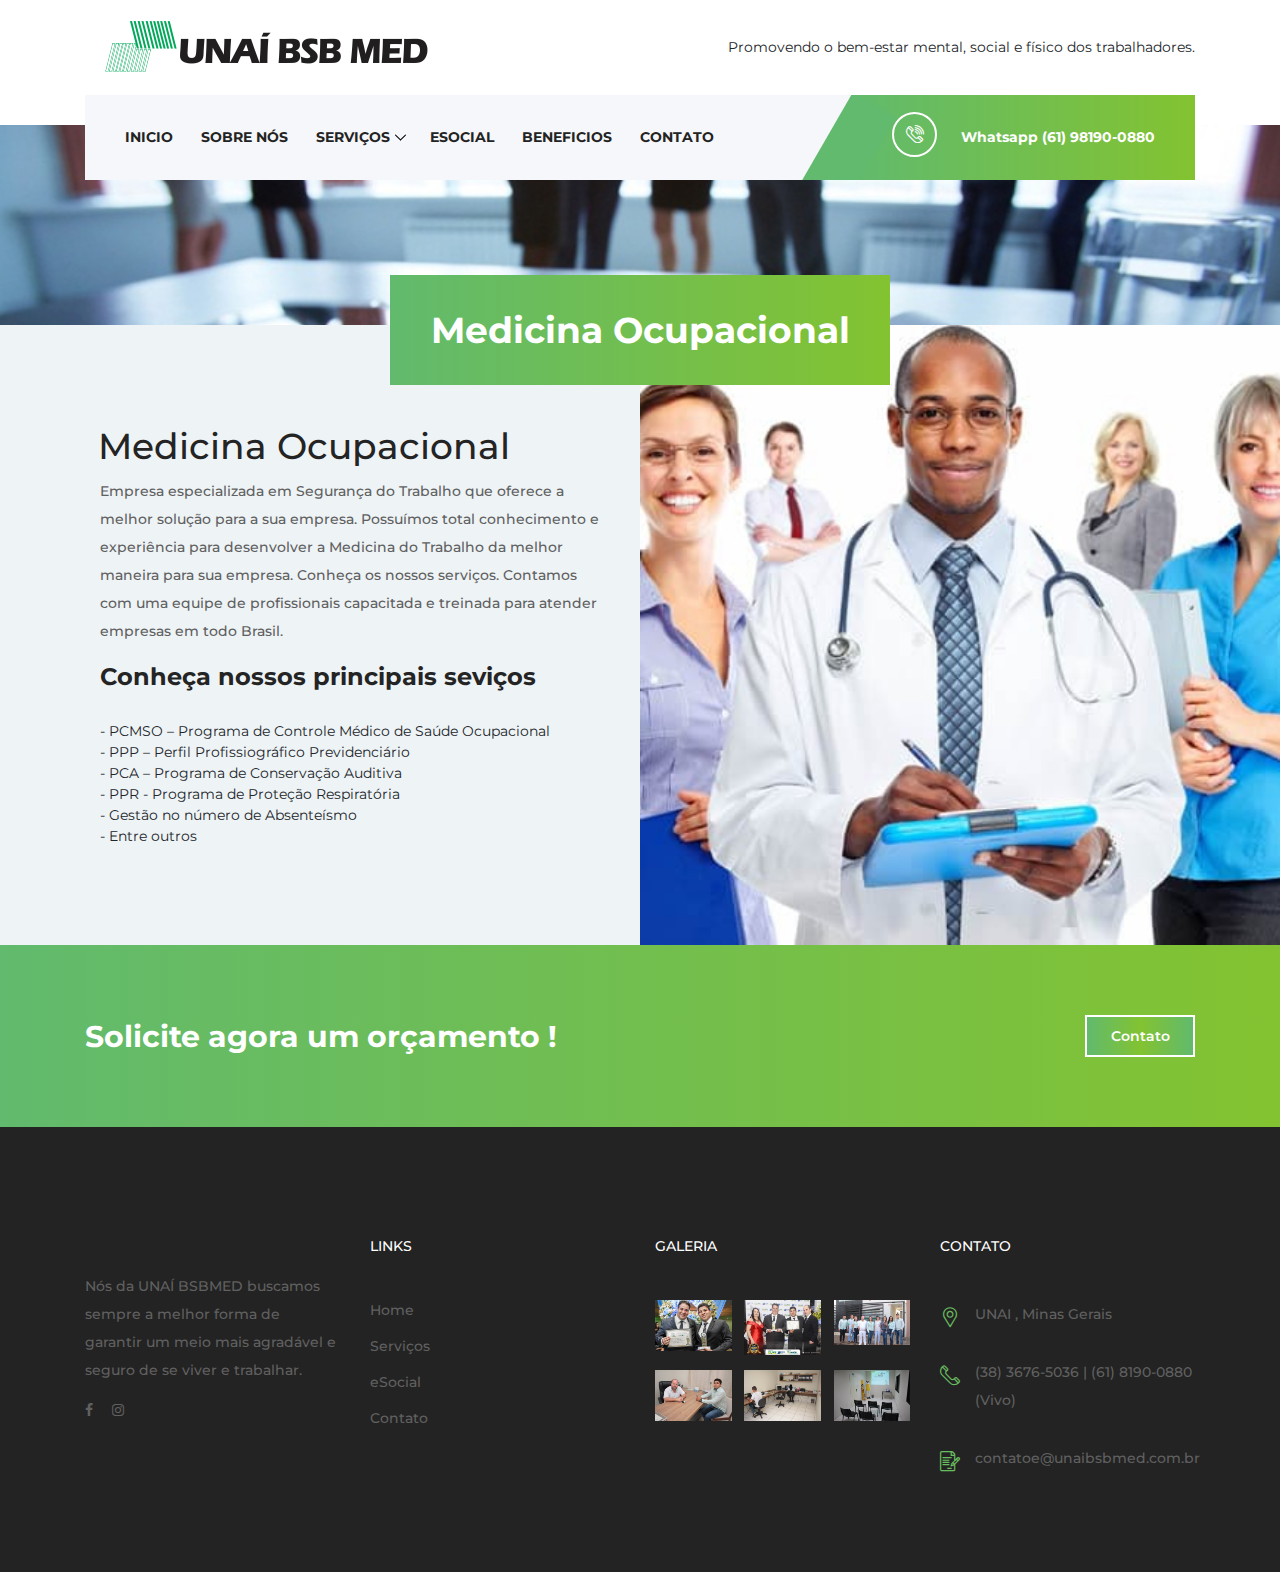
<file: course.html>
<!DOCTYPE html>
<html lang="en">

<head>
    <meta charset="UTF-8">
    <meta name="description" content="">
    <meta http-equiv="X-UA-Compatible" content="IE=edge">
    <meta name="viewport" content="width=device-width, initial-scale=1, shrink-to-fit=no">
    <!-- The above 4 meta tags *must* come first in the head; any other head content must come *after* these tags -->

    <!-- Title -->
    <title>UNAI BSBMED</title>

    <!-- Favicon -->
    <link rel="icon" href="img/core-img/favicon.ico">

    <!-- Core Stylesheet -->
    <link rel="stylesheet" href="style.css">

</head>

<body>
    <!-- ##### Preloader ##### -->
 
    <!-- ##### Header Area Start ##### -->
    <header class="header-area">

        <!-- Top Header Area -->
        <div class="top-header">
            <div class="container h-100">
                <div class="row h-100">
                    <div class="col-12 h-100">
                        <div class="header-content h-100 d-flex align-items-center justify-content-between">
                            <div class="academy-logo">
                                <a href="index.html"><img src="img/core-img/logo.png" alt=""></a>
                            </div>
                            <div class="login-content">
                                Promovendo o bem-estar mental, social e físico dos trabalhadores.
                            </div>
                        </div>
                    </div>
                </div>
            </div>
        </div>

        <!-- Navbar Area -->
        <div class="academy-main-menu">
            <div class="classy-nav-container breakpoint-off">
                <div class="container">
                    <!-- Menu -->
                    <nav class="classy-navbar justify-content-between" id="academyNav">

                        <!-- Navbar Toggler -->
                        <div class="classy-navbar-toggler">
                            <span class="navbarToggler"><span></span><span></span><span></span></span>
                        </div>

                        <!-- Menu -->
                        <div class="classy-menu">

                            <!-- close btn -->
                            <div class="classycloseIcon">
                                <div class="cross-wrap"><span class="top"></span><span class="bottom"></span></div>
                            </div>

                            <!-- Nav Start -->
                            <div class="classynav">
                                <ul>
                                    <li><a href="index.html">Inicio</a></li>
                                    <li><a href="about-us.html">Sobre nós</a></li>
                                    <li><a href="#">Serviços</a>
                                        <ul class="dropdown">
                                            <li><a href="course.html">Medicina </a></li>
                                            <li><a href="course2.html">Segurança </a></li>
                                       
                                        </ul>
                                    </li>
                                    
                                    <li><a href="#">eSocial</a></li>
                                    <li><a href="#">Beneficios</a></li>
                                    <li><a href="contact.html">Contato</a></li>
                                </ul>
                            </div>
                            <!-- Nav End -->
                        </div>

                        <!-- Calling Info -->
                        <div class="calling-info">
                            <div class="call-center">
                                <a href="tel:+654563325568889"><i class="icon-telephone-2"></i> <span>Whatsapp (61) 98190-0880</span></a>
                            </div>
                        </div>
                    </nav>
                </div>
            </div>
        </div>
    </header>
    <!-- ##### Header Area End ##### -->

    <!-- ##### Breadcumb Area Start ##### -->
    <div class="breadcumb-area bg-img" style="background-image: url(img/bg-img/breadcumb.jpg);">
        <div class="bradcumbContent">
            <h2>Medicina Ocupacional</h2>
        </div>
    </div>
    <!-- ##### Breadcumb Area End ##### -->

    <!-- ##### Top Popular Courses Area Start ##### -->
  
    <!-- ##### Top Popular Courses Area End ##### -->

    <!-- ##### Top Popular Courses Details Area Start ##### -->
    <div class="popular-course-details-area wow fadeInUp" data-wow-delay="300ms">
        <div class="single-top-popular-course d-flex align-items-center flex-wrap">
            <div class="popular-course-content">
                <h5>Medicina Ocupacional</h5>
<p>Empresa especializada em Segurança do Trabalho que oferece a melhor solução para a sua empresa. Possuímos total conhecimento e experiência para desenvolver a Medicina do Trabalho da melhor maneira para sua empresa. Conheça os nossos serviços. Contamos com uma equipe de profissionais capacitada e treinada para atender empresas em todo Brasil.</p>                
<h4>Conheça nossos principais seviços</h4>
<br>
- PCMSO – Programa de Controle Médico de Saúde Ocupacional <br>
- PPP – Perfil Profissiográfico Previdenciário<br>
- PCA – Programa de Conservação Auditiva<br>
- PPR - Programa de Proteção Respiratória<br>
- Gestão no número de Absenteísmo<br>
- Entre outros<br>
            </div>
            <div class="popular-course-thumb bg-img" style="background-image: url(img/bg-img/bg-4.jpg);"></div>
        </div>
    </div>
    <!-- ##### Top Popular Courses Details Area End ##### -->

    
    <!-- ##### CTA Area Start ##### -->
    <div class="call-to-action-area">
        <div class="container">
            <div class="row">
                <div class="col-12">
                    <div class="cta-content d-flex align-items-center justify-content-between flex-wrap">
                        <h3>Solicite agora um orçamento !</h3>
                        <a href="contact.html" class="btn academy-btn">Contato</a>
                    </div>
                </div>
            </div>
        </div>
    </div>
    <!-- ##### CTA Area End ##### -->

    <!-- ##### Footer Area Start ##### -->
       <!-- ##### Footer Area Start ##### -->
       <footer class="footer-area">
        <div class="main-footer-area section-padding-100-0">
            <div class="container">
                <div class="row">
                    <!-- Footer Widget Area -->
                    <div class="col-12 col-sm-6 col-lg-3">
                        <div class="footer-widget mb-100">
                            <div class="widget-title">
                             
                            </div>
                            <p>Nós da UNAÍ BSBMED
                                buscamos sempre a melhor
                                forma de garantir um meio
                                mais agradável e seguro de
                                se viver e trabalhar.</p>
                            <div class="footer-social-info">
                                <a href="https://www.facebook.com/Una%C3%AD-BsbMed-609865359131248/?epa=SEARCH_BOX&jazoest=[base64]"><i class="fa fa-facebook"></i></a>
                                <a href="https://www.instagram.com/unai.bsbmed/"><i class="fa fa-instagram"></i></a>
                            </div>
                        </div>
                    </div>
                    <!-- Footer Widget Area -->
                    <div class="col-12 col-sm-6 col-lg-3">
                        <div class="footer-widget mb-100">
                            <div class="widget-title">
                                <h6>Links</h6>
                            </div>
                            <nav>
                                <ul class="useful-links">
                                    <li><a href="index.html">Home</a></li>
                                    <li><a href="#">Serviços</a></li>
                                    <li><a href="#">eSocial</a></li>
                                    <li><a href="contact.html">Contato</a></li>
                                </ul>
                            </nav>
                        </div>
                    </div>
                    <!-- Footer Widget Area -->
                    <div class="col-12 col-sm-6 col-lg-3">
                        <div class="footer-widget mb-100">
                            <div class="widget-title">
                                <h6>Galeria</h6>
                            </div>
                            <div class="gallery-list d-flex justify-content-between flex-wrap">
                                <a href="img/bg-img/gallery1.jpg" class="gallery-img" title="Gallery Image 1"><img src="img/bg-img/gallery1.jpg" alt=""></a>
                                <a href="img/bg-img/gallery2.jpg" class="gallery-img" title="Gallery Image 2"><img src="img/bg-img/gallery2.jpg" alt=""></a>
                                <a href="img/bg-img/gallery3.jpg" class="gallery-img" title="Gallery Image 3"><img src="img/bg-img/gallery3.jpg" alt=""></a>
                                <a href="img/bg-img/gallery4.jpg" class="gallery-img" title="Gallery Image 4"><img src="img/bg-img/gallery4.jpg" alt=""></a>
                                <a href="img/bg-img/gallery5.jpg" class="gallery-img" title="Gallery Image 5"><img src="img/bg-img/gallery5.jpg" alt=""></a>
                                <a href="img/bg-img/gallery6.jpg" class="gallery-img" title="Gallery Image 6"><img src="img/bg-img/gallery6.jpg" alt=""></a>
                            </div>
                        </div>
                    </div>
                    <!-- Footer Widget Area -->
                    <div class="col-12 col-sm-6 col-lg-3">
                        <div class="footer-widget mb-100">
                            <div class="widget-title">
                                <h6>Contato</h6>
                            </div>
                            <div class="single-contact d-flex mb-30">
                                <i class="icon-placeholder"></i>
                                <p>UNAI , Minas Gerais</p>
                            </div>
                            <div class="single-contact d-flex mb-30">
                                <i class="icon-telephone-1"></i>
                                <p>(38) 3676-5036 | (61) 8190-0880 (Vivo)</p>
                            </div>
                            <div class="single-contact d-flex">
                                <i class="icon-contract"></i>
                                <p>contatoe@unaibsbmed.com.br</p>
                            </div>
                        </div>
                    </div>
                </div>
            </div>
        </div>
      
    </footer>
    <!-- ##### Footer Area Start ##### -->

    <!-- ##### All Javascript Script ##### -->
    <!-- jQuery-2.2.4 js -->
    <script src="js/jquery/jquery-2.2.4.min.js"></script>
    <!-- Popper js -->
    <script src="js/bootstrap/popper.min.js"></script>
    <!-- Bootstrap js -->
    <script src="js/bootstrap/bootstrap.min.js"></script>
    <!-- All Plugins js -->
    <script src="js/plugins/plugins.js"></script>
    <!-- Active js -->
    <script src="js/active.js"></script>
</body>

</html>
</file>
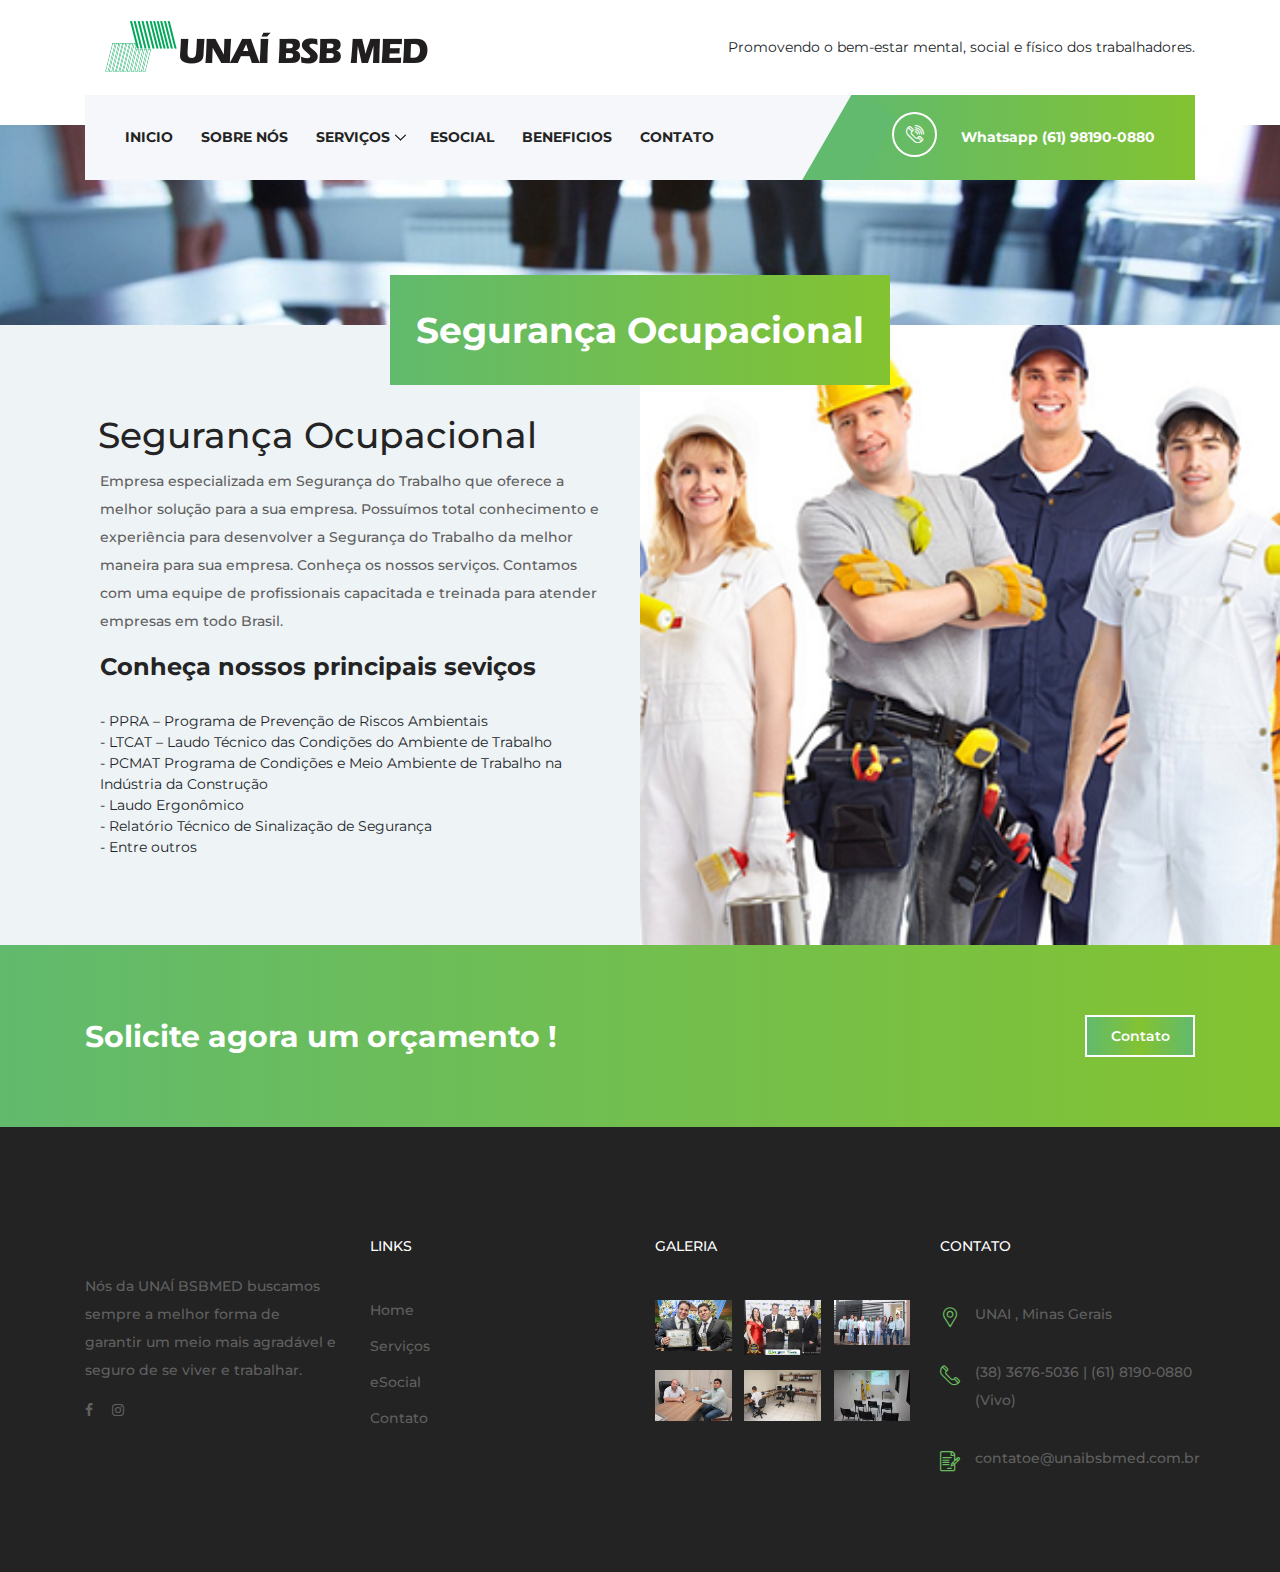
<file: course2.html>
<!DOCTYPE html>
<html lang="en">

<head>
    <meta charset="UTF-8">
    <meta name="description" content="">
    <meta http-equiv="X-UA-Compatible" content="IE=edge">
    <meta name="viewport" content="width=device-width, initial-scale=1, shrink-to-fit=no">
    <!-- The above 4 meta tags *must* come first in the head; any other head content must come *after* these tags -->

    <!-- Title -->
    <title>UNAI BSBMED</title>

    <!-- Favicon -->
    <link rel="icon" href="img/core-img/favicon.ico">

    <!-- Core Stylesheet -->
    <link rel="stylesheet" href="style.css">

</head>

<body>
    <!-- ##### Preloader ##### -->
 
    <!-- ##### Header Area Start ##### -->
    <header class="header-area">

        <!-- Top Header Area -->
        <div class="top-header">
            <div class="container h-100">
                <div class="row h-100">
                    <div class="col-12 h-100">
                        <div class="header-content h-100 d-flex align-items-center justify-content-between">
                            <div class="academy-logo">
                                <a href="index.html"><img src="img/core-img/logo.png" alt=""></a>
                            </div>
                            <div class="login-content">
                                Promovendo o bem-estar mental, social e físico dos trabalhadores.
                            </div>
                        </div>
                    </div>
                </div>
            </div>
        </div>

        <!-- Navbar Area -->
        <div class="academy-main-menu">
            <div class="classy-nav-container breakpoint-off">
                <div class="container">
                    <!-- Menu -->
                    <nav class="classy-navbar justify-content-between" id="academyNav">

                        <!-- Navbar Toggler -->
                        <div class="classy-navbar-toggler">
                            <span class="navbarToggler"><span></span><span></span><span></span></span>
                        </div>

                        <!-- Menu -->
                        <div class="classy-menu">

                            <!-- close btn -->
                            <div class="classycloseIcon">
                                <div class="cross-wrap"><span class="top"></span><span class="bottom"></span></div>
                            </div>

                            <!-- Nav Start -->
                            <div class="classynav">
                                <ul>
                                    <li><a href="index.html">Inicio</a></li>
                                    <li><a href="about-us.html">Sobre nós</a></li>
                                    <li><a href="#">Serviços</a>
                                        <ul class="dropdown">
                                            <li><a href="course.html">Medicina </a></li>
                                            <li><a href="#">Segurança </a></li>
                                       
                                        </ul>
                                    </li>
                                    
                                    <li><a href="#">eSocial</a></li>
                                    <li><a href="#">Beneficios</a></li>
                                    <li><a href="contact.html">Contato</a></li>
                                </ul>
                            </div>
                            <!-- Nav End -->
                        </div>

                        <!-- Calling Info -->
                        <div class="calling-info">
                            <div class="call-center">
                                <a href="tel:+654563325568889"><i class="icon-telephone-2"></i> <span>Whatsapp (61) 98190-0880</span></a>
                            </div>
                        </div>
                    </nav>
                </div>
            </div>
        </div>
    </header>
    <!-- ##### Header Area End ##### -->

    <!-- ##### Breadcumb Area Start ##### -->
    <div class="breadcumb-area bg-img" style="background-image: url(img/bg-img/breadcumb.jpg);">
        <div class="bradcumbContent">
            <h2>Segurança Ocupacional</h2>
        </div>
    </div>
    <!-- ##### Breadcumb Area End ##### -->

    <!-- ##### Top Popular Courses Area Start ##### -->
  
    <!-- ##### Top Popular Courses Area End ##### -->

    <!-- ##### Top Popular Courses Details Area Start ##### -->
    <div class="popular-course-details-area wow fadeInUp" data-wow-delay="300ms">
        <div class="single-top-popular-course d-flex align-items-center flex-wrap">
            <div class="popular-course-content">
                <h5>Segurança Ocupacional</h5>
<p>Empresa especializada em Segurança do Trabalho que oferece a melhor solução para a sua empresa. Possuímos total conhecimento e experiência para desenvolver a Segurança do Trabalho da melhor maneira para sua empresa. Conheça os nossos serviços. Contamos com uma equipe de profissionais capacitada e treinada para atender empresas em todo Brasil.</p>
                <h4>Conheça nossos principais seviços</h4>
<br>
- PPRA – Programa de Prevenção de Riscos Ambientais
<br>- LTCAT – Laudo Técnico das Condições do Ambiente de Trabalho
<br>- PCMAT Programa de Condições e Meio Ambiente de Trabalho na Indústria da Construção
<br>- Laudo Ergonômico
<br>- Relatório Técnico de Sinalização de Segurança
<br>- Entre outros
            </div>
            <div class="popular-course-thumb bg-img" style="background-image: url(img/bg-img/seguranca.png);"></div>
        </div>
    </div>
    <!-- ##### Top Popular Courses Details Area End ##### -->

    
    <!-- ##### CTA Area Start ##### -->
    <div class="call-to-action-area">
        <div class="container">
            <div class="row">
                <div class="col-12">
                    <div class="cta-content d-flex align-items-center justify-content-between flex-wrap">
                        <h3>Solicite agora um orçamento !</h3>
                        <a href="contact.html" class="btn academy-btn">Contato</a>
                    </div>
                </div>
            </div>
        </div>
    </div>
    <!-- ##### CTA Area End ##### -->

    <!-- ##### Footer Area Start ##### -->
       <!-- ##### Footer Area Start ##### -->
       <footer class="footer-area">
        <div class="main-footer-area section-padding-100-0">
            <div class="container">
                <div class="row">
                    <!-- Footer Widget Area -->
                    <div class="col-12 col-sm-6 col-lg-3">
                        <div class="footer-widget mb-100">
                            <div class="widget-title">
                             
                            </div>
                            <p>Nós da UNAÍ BSBMED
                                buscamos sempre a melhor
                                forma de garantir um meio
                                mais agradável e seguro de
                                se viver e trabalhar.</p>
                            <div class="footer-social-info">
                                <a href="https://www.facebook.com/Una%C3%AD-BsbMed-609865359131248/?epa=SEARCH_BOX&jazoest=[base64]"><i class="fa fa-facebook"></i></a>
                                <a href="https://www.instagram.com/unai.bsbmed/"><i class="fa fa-instagram"></i></a>
                            </div>
                        </div>
                    </div>
                    <!-- Footer Widget Area -->
                    <div class="col-12 col-sm-6 col-lg-3">
                        <div class="footer-widget mb-100">
                            <div class="widget-title">
                                <h6>Links</h6>
                            </div>
                            <nav>
                                <ul class="useful-links">
                                    <li><a href="index.html">Home</a></li>
                                    <li><a href="#">Serviços</a></li>
                                    <li><a href="#">eSocial</a></li>
                                    <li><a href="contact.html">Contato</a></li>
                                </ul>
                            </nav>
                        </div>
                    </div>
                    <!-- Footer Widget Area -->
                    <div class="col-12 col-sm-6 col-lg-3">
                        <div class="footer-widget mb-100">
                            <div class="widget-title">
                                <h6>Galeria</h6>
                            </div>
                            <div class="gallery-list d-flex justify-content-between flex-wrap">
                                <a href="img/bg-img/gallery1.jpg" class="gallery-img" title="Gallery Image 1"><img src="img/bg-img/gallery1.jpg" alt=""></a>
                                <a href="img/bg-img/gallery2.jpg" class="gallery-img" title="Gallery Image 2"><img src="img/bg-img/gallery2.jpg" alt=""></a>
                                <a href="img/bg-img/gallery3.jpg" class="gallery-img" title="Gallery Image 3"><img src="img/bg-img/gallery3.jpg" alt=""></a>
                                <a href="img/bg-img/gallery4.jpg" class="gallery-img" title="Gallery Image 4"><img src="img/bg-img/gallery4.jpg" alt=""></a>
                                <a href="img/bg-img/gallery5.jpg" class="gallery-img" title="Gallery Image 5"><img src="img/bg-img/gallery5.jpg" alt=""></a>
                                <a href="img/bg-img/gallery6.jpg" class="gallery-img" title="Gallery Image 6"><img src="img/bg-img/gallery6.jpg" alt=""></a>
                            </div>
                        </div>
                    </div>
                    <!-- Footer Widget Area -->
                    <div class="col-12 col-sm-6 col-lg-3">
                        <div class="footer-widget mb-100">
                            <div class="widget-title">
                                <h6>Contato</h6>
                            </div>
                            <div class="single-contact d-flex mb-30">
                                <i class="icon-placeholder"></i>
                                <p>UNAI , Minas Gerais</p>
                            </div>
                            <div class="single-contact d-flex mb-30">
                                <i class="icon-telephone-1"></i>
                                <p>(38) 3676-5036 | (61) 8190-0880 (Vivo)</p>
                            </div>
                            <div class="single-contact d-flex">
                                <i class="icon-contract"></i>
                                <p>contatoe@unaibsbmed.com.br</p>
                            </div>
                        </div>
                    </div>
                </div>
            </div>
        </div>
      
    </footer>
    <!-- ##### Footer Area Start ##### -->

    <!-- ##### All Javascript Script ##### -->
    <!-- jQuery-2.2.4 js -->
    <script src="js/jquery/jquery-2.2.4.min.js"></script>
    <!-- Popper js -->
    <script src="js/bootstrap/popper.min.js"></script>
    <!-- Bootstrap js -->
    <script src="js/bootstrap/bootstrap.min.js"></script>
    <!-- All Plugins js -->
    <script src="js/plugins/plugins.js"></script>
    <!-- Active js -->
    <script src="js/active.js"></script>
</body>

</html>
</file>
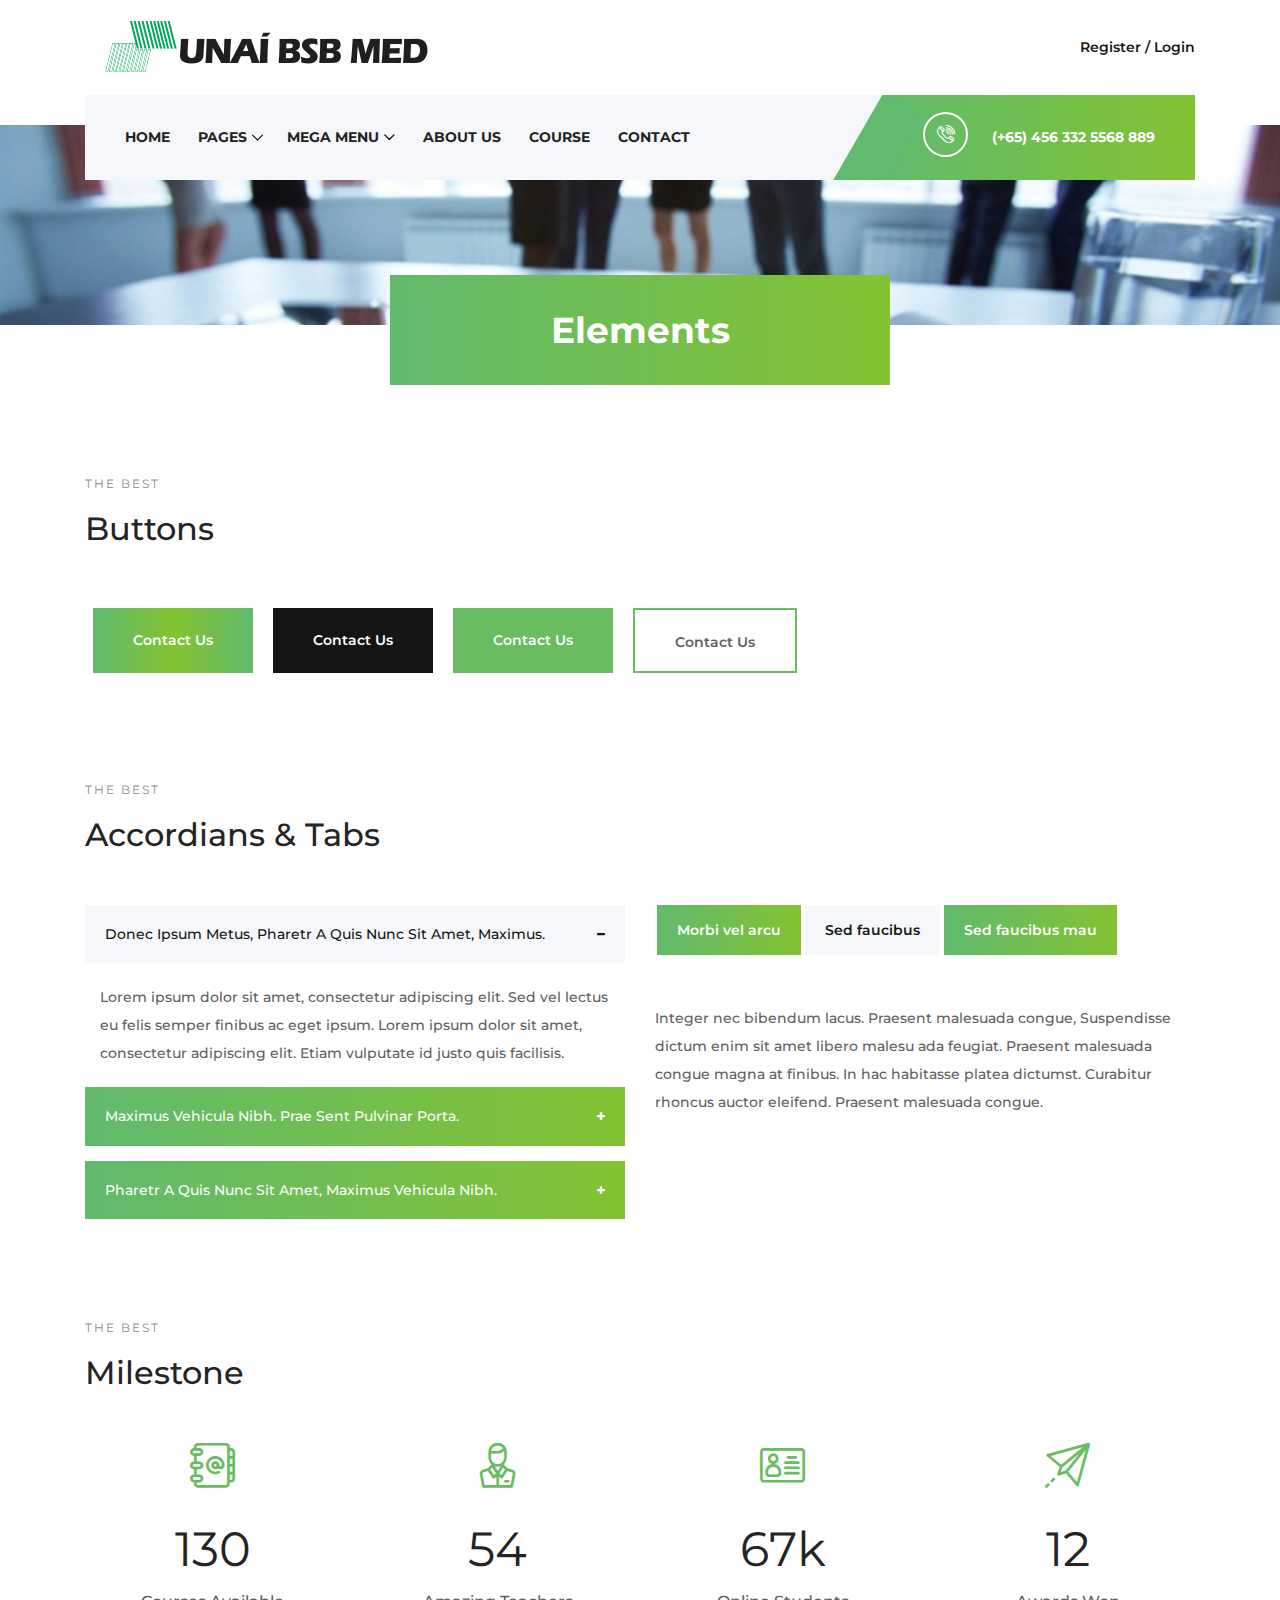
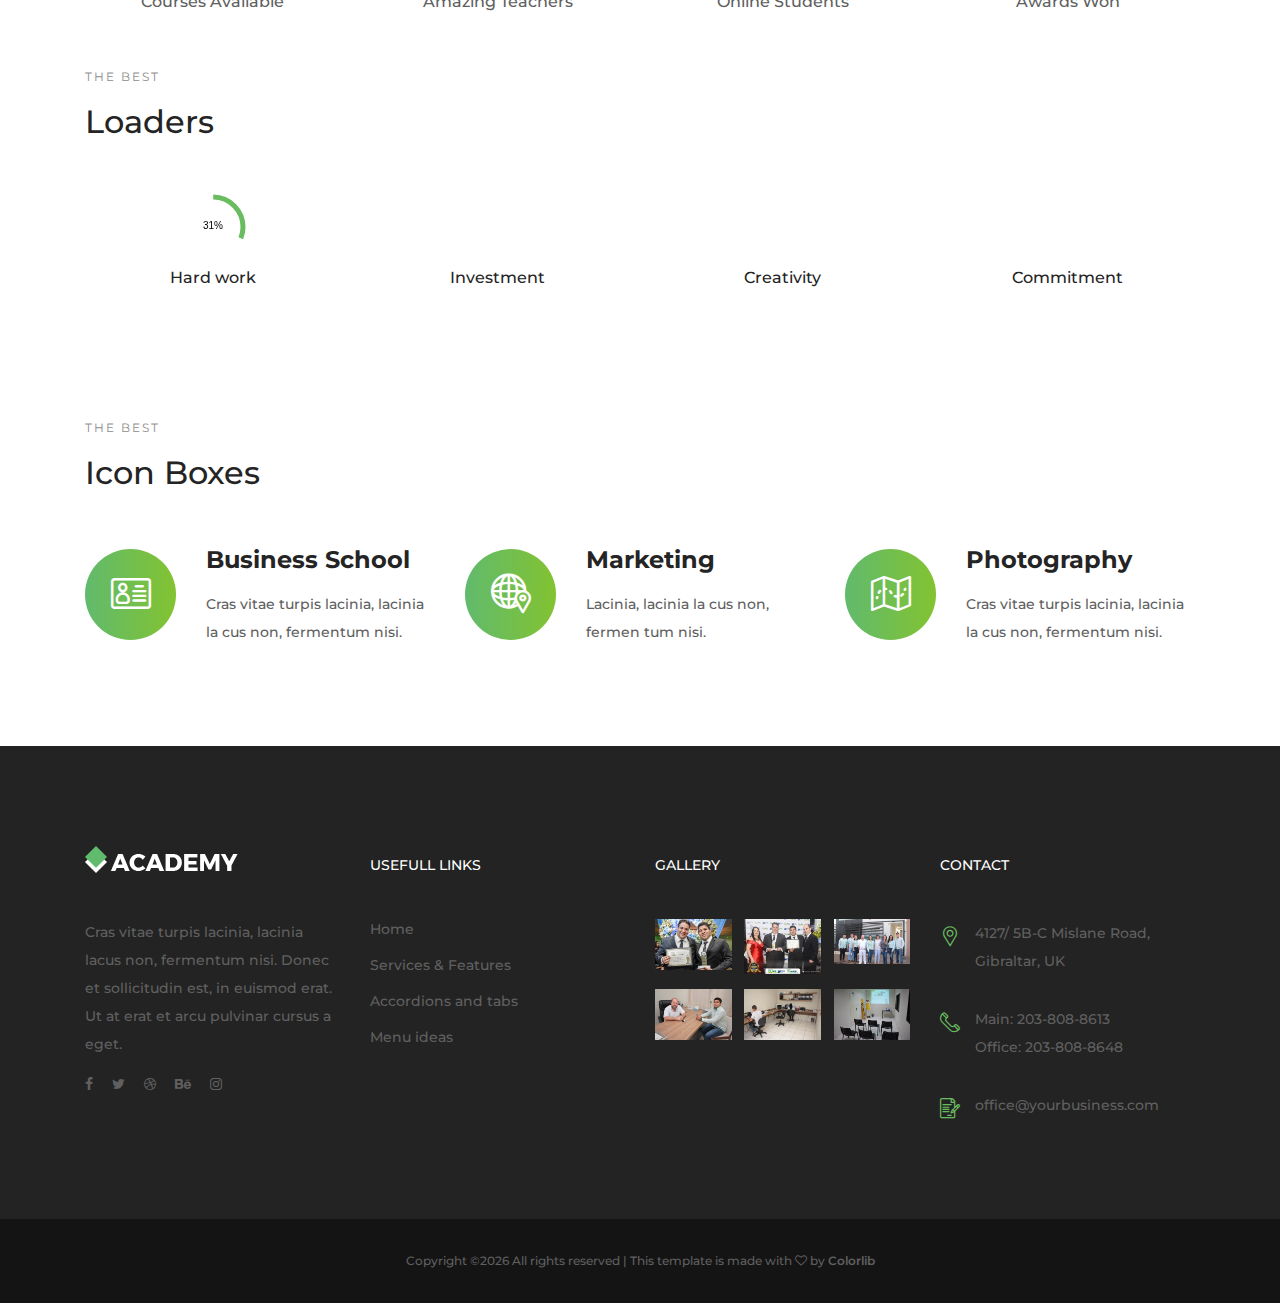
<file: elements.html>
<!DOCTYPE html>
<html lang="en">

<head>
    <meta charset="UTF-8">
    <meta name="description" content="">
    <meta http-equiv="X-UA-Compatible" content="IE=edge">
    <meta name="viewport" content="width=device-width, initial-scale=1, shrink-to-fit=no">
    <!-- The above 4 meta tags *must* come first in the head; any other head content must come *after* these tags -->

    <!-- Title -->
    <title>Academy - Education Course Template</title>

    <!-- Favicon -->
    <link rel="icon" href="img/core-img/favicon.ico">

    <!-- Core Stylesheet -->
    <link rel="stylesheet" href="style.css">

</head>

<body>
    <!-- ##### Preloader ##### -->
    <div id="preloader">
        <i class="circle-preloader"></i>
    </div>

    <!-- ##### Header Area Start ##### -->
    <header class="header-area">

        <!-- Top Header Area -->
        <div class="top-header">
            <div class="container h-100">
                <div class="row h-100">
                    <div class="col-12 h-100">
                        <div class="header-content h-100 d-flex align-items-center justify-content-between">
                            <div class="academy-logo">
                                <a href="index.html"><img src="img/core-img/logo.png" alt=""></a>
                            </div>
                            <div class="login-content">
                                <a href="#">Register / Login</a>
                            </div>
                        </div>
                    </div>
                </div>
            </div>
        </div>

        <!-- Navbar Area -->
        <div class="academy-main-menu">
            <div class="classy-nav-container breakpoint-off">
                <div class="container">
                    <!-- Menu -->
                    <nav class="classy-navbar justify-content-between" id="academyNav">

                        <!-- Navbar Toggler -->
                        <div class="classy-navbar-toggler">
                            <span class="navbarToggler"><span></span><span></span><span></span></span>
                        </div>

                        <!-- Menu -->
                        <div class="classy-menu">

                            <!-- close btn -->
                            <div class="classycloseIcon">
                                <div class="cross-wrap"><span class="top"></span><span class="bottom"></span></div>
                            </div>

                            <!-- Nav Start -->
                            <div class="classynav">
                                <ul>
                                    <li><a href="index.html">Home</a></li>
                                    <li><a href="#">Pages</a>
                                        <ul class="dropdown">
                                            <li><a href="index.html">Home</a></li>
                                            <li><a href="about-us.html">About Us</a></li>
                                            <li><a href="course.html">Course</a></li>
                                            <li><a href="blog.html">Blog</a></li>
                                            <li><a href="contact.html">Contact</a></li>
                                            <li><a href="elements.html">Elements</a></li>
                                        </ul>
                                    </li>
                                    <li><a href="#">Mega Menu</a>
                                        <div class="megamenu">
                                            <ul class="single-mega cn-col-4">
                                                <li><a href="#">Home</a></li>
                                                <li><a href="#">Services &amp; Features</a></li>
                                                <li><a href="#">Accordions and tabs</a></li>
                                                <li><a href="#">Menu ideas</a></li>
                                                <li><a href="#">Students Gallery</a></li>
                                            </ul>
                                            <ul class="single-mega cn-col-4">
                                                <li><a href="#">Home</a></li>
                                                <li><a href="#">Services &amp; Features</a></li>
                                                <li><a href="#">Accordions and tabs</a></li>
                                                <li><a href="#">Menu ideas</a></li>
                                                <li><a href="#">Students Gallery</a></li>
                                            </ul>
                                            <ul class="single-mega cn-col-4">
                                                <li><a href="#">Home</a></li>
                                                <li><a href="#">Services &amp; Features</a></li>
                                                <li><a href="#">Accordions and tabs</a></li>
                                                <li><a href="#">Menu ideas</a></li>
                                                <li><a href="#">Students Gallery</a></li>
                                            </ul>
                                            <div class="single-mega cn-col-4">
                                                <img src="img/bg-img/bg-1.jpg" alt="">
                                            </div>
                                        </div>
                                    </li>
                                    <li><a href="about-us.html">About Us</a></li>
                                    <li><a href="course.html">Course</a></li>
                                    <li><a href="contact.html">Contact</a></li>
                                </ul>
                            </div>
                            <!-- Nav End -->
                        </div>

                        <!-- Calling Info -->
                        <div class="calling-info">
                            <div class="call-center">
                                <a href="tel:+654563325568889"><i class="icon-telephone-2"></i> <span>(+65) 456 332 5568 889</span></a>
                            </div>
                        </div>
                    </nav>
                </div>
            </div>
        </div>
    </header>
    <!-- ##### Header Area End ##### -->

    <!-- ##### Breadcumb Area Start ##### -->
    <div class="breadcumb-area bg-img" style="background-image: url(img/bg-img/breadcumb.jpg);">
        <div class="bradcumbContent">
            <h2>Elements</h2>
        </div>
    </div>
    <!-- ##### Breadcumb Area End ##### -->

    <!-- ##### Elements Area Start ##### -->
    <section class="elements-area mt-50 section-padding-100-0">
        <div class="container">
            <div class="row">

                <!-- ========== Buttons ========== -->
                <div class="col-12">
                    <div class="elements-title mb-50">
                        <span>The Best</span>
                        <h2>Buttons</h2>
                    </div>
                    <!-- Selene Button -->
                    <div class="academy-buttons-area mb-100">
                        <a href="#" class="btn academy-btn m-2">Contact Us</a>
                        <a href="#" class="btn academy-btn btn-2 m-2">Contact Us</a>
                        <a href="#" class="btn academy-btn btn-3 m-2">Contact Us</a>
                        <a href="#" class="btn academy-btn btn-4 m-2">Contact Us</a>
                    </div>
                </div>

                <!-- ========== Progress Bars & Accordions ========== -->
                <div class="col-12">
                    <div class="elements-title mb-50">
                        <span>The Best</span>
                        <h2>Accordians &amp; Tabs</h2>
                    </div>
                </div>

                <!-- ##### Accordians ##### -->
                <div class="col-12 col-lg-6">
                    <div class="accordions mb-100" id="accordion" role="tablist" aria-multiselectable="true">
                        <!-- single accordian area -->
                        <div class="panel single-accordion">
                            <h6><a role="button" class="" aria-expanded="true" aria-controls="collapseOne" data-toggle="collapse" data-parent="#accordion" href="#collapseOne">Donec ipsum metus, pharetr a quis nunc sit amet, maximus.
                                    <span class="accor-open"><i class="fa fa-plus" aria-hidden="true"></i></span>
                                    <span class="accor-close"><i class="fa fa-minus" aria-hidden="true"></i></span>
                                    </a></h6>
                            <div id="collapseOne" class="accordion-content collapse show">
                                <p>Lorem ipsum dolor sit amet, consectetur adipiscing elit. Sed vel lectus eu felis semper finibus ac eget ipsum. Lorem ipsum dolor sit amet, consectetur adipiscing elit. Etiam vulputate id justo quis facilisis.</p>
                            </div>
                        </div>
                        <!-- single accordian area -->
                        <div class="panel single-accordion">
                            <h6>
                                <a role="button" class="collapsed" aria-expanded="true" aria-controls="collapseTwo" data-parent="#accordion" data-toggle="collapse" href="#collapseTwo">Maximus vehicula nibh. Prae sent pulvinar porta.
                                        <span class="accor-open"><i class="fa fa-plus" aria-hidden="true"></i></span>
                                        <span class="accor-close"><i class="fa fa-minus" aria-hidden="true"></i></span>
                                        </a>
                            </h6>
                            <div id="collapseTwo" class="accordion-content collapse">
                                <p>Lorem ipsum dolor sit amet, consectetur adipiscing elit. Sed vel lectus eu felis semper finibus ac eget ipsum. Lorem ipsum dolor sit amet, consectetur adipiscing elit. Etiam vulputate id justo quis facilisis.</p>
                            </div>
                        </div>
                        <!-- single accordian area -->
                        <div class="panel single-accordion">
                            <h6>
                                <a role="button" aria-expanded="true" aria-controls="collapseThree" class="collapsed" data-parent="#accordion" data-toggle="collapse" href="#collapseThree">Pharetr a quis nunc sit amet, maximus vehicula nibh.
                                        <span class="accor-open"><i class="fa fa-plus" aria-hidden="true"></i></span>
                                        <span class="accor-close"><i class="fa fa-minus" aria-hidden="true"></i></span>
                                    </a>
                            </h6>
                            <div id="collapseThree" class="accordion-content collapse">
                                <p>Lorem ipsum dolor sit amet, consectetur adipiscing elit. Sed vel lectus eu felis semper finibus ac eget ipsum. Lorem ipsum dolor sit amet, consectetur adipiscing elit. Etiam vulputate id justo quis facilisis.</p>
                            </div>
                        </div>
                    </div>
                </div>


                <!-- ##### Tabs ##### -->
                <div class="col-12 col-lg-6">
                    <div class="academy-tabs-content">
                        <ul class="nav nav-tabs" id="myTab" role="tablist">
                            <li class="nav-item">
                                <a class="nav-link" id="tab--1" data-toggle="tab" href="#tab1" role="tab" aria-controls="tab1" aria-selected="false">Morbi vel arcu</a>
                            </li>
                            <li class="nav-item">
                                <a class="nav-link active" id="tab--2" data-toggle="tab" href="#tab2" role="tab" aria-controls="tab2" aria-selected="false">Sed faucibus</a>
                            </li>
                            <li class="nav-item">
                                <a class="nav-link" id="tab--3" data-toggle="tab" href="#tab3" role="tab" aria-controls="tab3" aria-selected="true">Sed faucibus mau</a>
                            </li>
                        </ul>

                        <div class="tab-content mb-100" id="myTabContent">
                            <div class="tab-pane fade" id="tab1" role="tabpanel" aria-labelledby="tab--1">
                                <div class="academy-tab-content">
                                    <!-- Tab Text -->
                                    <div class="academy-tab-text">
                                        <p>Integer nec bibendum lacus. Praesent malesuada congue, Suspendisse dictum enim sit amet libero malesu ada feugiat. Praesent malesuada congue magna at finibus. In hac habitasse platea dictumst. Curabitur rhoncus auctor eleifend. Praesent malesuada congue.</p>
                                    </div>
                                </div>
                            </div>
                            <div class="tab-pane fade show active" id="tab2" role="tabpanel" aria-labelledby="tab--2">
                                <div class="academy-tab-content">
                                    <!-- Tab Text -->
                                    <div class="academy-tab-text">
                                        <p>Integer nec bibendum lacus. Praesent malesuada congue, Suspendisse dictum enim sit amet libero malesu ada feugiat. Praesent malesuada congue magna at finibus. In hac habitasse platea dictumst. Curabitur rhoncus auctor eleifend. Praesent malesuada congue.</p>
                                    </div>
                                </div>
                            </div>
                            <div class="tab-pane fade" id="tab3" role="tabpanel" aria-labelledby="tab--3">
                                <div class="academy-tab-content">
                                    <!-- Tab Text -->
                                    <div class="academy-tab-text">
                                        <p>Integer nec bibendum lacus. Praesent malesuada congue, Suspendisse dictum enim sit amet libero malesu ada feugiat. Praesent malesuada congue magna at finibus. In hac habitasse platea dictumst. Curabitur rhoncus auctor eleifend. Praesent malesuada congue.</p>
                                    </div>
                                </div>
                            </div>
                        </div>
                    </div>
                </div>

                <!-- ========== Milestones ========== -->
                <div class="col-12">
                    <div class="elements-title mb-50">
                        <span>The Best</span>
                        <h2>Milestone</h2>
                    </div>
                </div>

                <div class="col-12">
                    <div class="academy-cool-facts-area mb-50">
                        <div class="row">

                            <!-- Single Cool Fact-->
                            <div class="col-12 col-sm-6 col-md-3">
                                <div class="single-cool-fact text-center">
                                    <i class="icon-agenda-1"></i>
                                    <h3><span class="counter">130</span></h3>
                                    <p>Courses Available</p>
                                </div>
                            </div>

                            <!-- Single Cool Fact-->
                            <div class="col-12 col-sm-6 col-md-3">
                                <div class="single-cool-fact text-center">
                                    <i class="icon-assistance"></i>
                                    <h3><span class="counter">54</span></h3>
                                    <p>Amazing Teachers</p>
                                </div>
                            </div>

                            <!-- Single Cool Fact-->
                            <div class="col-12 col-sm-6 col-md-3">
                                <div class="single-cool-fact text-center">
                                    <i class="icon-id-card"></i>
                                    <h3><span class="counter">67</span>k</h3>
                                    <p>Online Students</p>
                                </div>
                            </div>

                            <!-- Single Cool Fact-->
                            <div class="col-12 col-sm-6 col-md-3">
                                <div class="single-cool-fact text-center">
                                    <i class="icon-message"></i>
                                    <h3><span class="counter">12</span></h3>
                                    <p>Awards Won</p>
                                </div>
                            </div>
                        </div>
                    </div>
                </div>

                <!-- ========== Loaders ========== -->
                <div class="col-12">
                    <div class="elements-title mb-50">
                        <span>The Best</span>
                        <h2>Loaders</h2>
                    </div>
                </div>

                <div class="col-12">
                    <!-- Loaders Area Start -->
                    <div class="our-skills-area text-center mb-100">
                        <div class="row">
                            <div class="col-12 col-sm-6 col-md-3">
                                <div class="single-pie-bar mb-30" data-percent="75">
                                    <canvas class="bar-circle" width="70" height="70"></canvas>
                                    <h6>Hard work</h6>
                                </div>
                            </div>
                            <div class="col-12 col-sm-6 col-md-3">
                                <div class="single-pie-bar mb-30" data-percent="65">
                                    <canvas class="bar-circle" width="70" height="70"></canvas>
                                    <h6>Investment</h6>
                                </div>
                            </div>
                            <div class="col-12 col-sm-6 col-md-3">
                                <div class="single-pie-bar mb-30" data-percent="43">
                                    <canvas class="bar-circle" width="70" height="70"></canvas>
                                    <h6>Creativity</h6>
                                </div>
                            </div>
                            <div class="col-12 col-sm-6 col-md-3">
                                <div class="single-pie-bar mb-30" data-percent="100">
                                    <canvas class="bar-circle" width="70" height="70"></canvas>
                                    <h6>Commitment</h6>
                                </div>
                            </div>
                        </div>
                    </div>
                </div>

                <!-- ========== Icon Boxes ========== -->
                <div class="col-12">
                    <div class="elements-title mb-50">
                        <span>The Best</span>
                        <h2>Icon Boxes</h2>
                    </div>
                </div>

                <div class="col-12">
                    <div class="row">

                        <!-- Single Course Area -->
                        <div class="col-12 col-lg-4">
                            <div class="single-course-area d-flex align-items-center mb-100">
                                <div class="course-icon">
                                    <i class="icon-id-card"></i>
                                </div>
                                <div class="course-content">
                                    <h4>Business School</h4>
                                    <p>Cras vitae turpis lacinia, lacinia la cus non, fermentum nisi.</p>
                                </div>
                            </div>
                        </div>

                        <!-- Single Course Area -->
                        <div class="col-12 col-lg-4">
                            <div class="single-course-area d-flex align-items-center mb-100">
                                <div class="course-icon">
                                    <i class="icon-worldwide"></i>
                                </div>
                                <div class="course-content">
                                    <h4>Marketing</h4>
                                    <p>Lacinia, lacinia la cus non, fermen tum nisi.</p>
                                </div>
                            </div>
                        </div>

                        <!-- Single Course Area -->
                        <div class="col-12 col-lg-4">
                            <div class="single-course-area d-flex align-items-center mb-100">
                                <div class="course-icon">
                                    <i class="icon-map"></i>
                                </div>
                                <div class="course-content">
                                    <h4>Photography</h4>
                                    <p>Cras vitae turpis lacinia, lacinia la cus non, fermentum nisi.</p>
                                </div>
                            </div>
                        </div>
                    </div>
                </div>
            </div>
        </div>
    </section>
    <!-- ***** Elements Area End ***** -->

    <!-- ##### Footer Area Start ##### -->
    <footer class="footer-area">
        <div class="main-footer-area section-padding-100-0">
            <div class="container">
                <div class="row">
                    <!-- Footer Widget Area -->
                    <div class="col-12 col-sm-6 col-lg-3">
                        <div class="footer-widget mb-100">
                            <div class="widget-title">
                                <a href="#"><img src="img/core-img/logo2.png" alt=""></a>
                            </div>
                            <p>Cras vitae turpis lacinia, lacinia lacus non, fermentum nisi. Donec et sollicitudin est, in euismod erat. Ut at erat et arcu pulvinar cursus a eget.</p>
                            <div class="footer-social-info">
                                <a href="#"><i class="fa fa-facebook"></i></a>
                                <a href="#"><i class="fa fa-twitter"></i></a>
                                <a href="#"><i class="fa fa-dribbble"></i></a>
                                <a href="#"><i class="fa fa-behance"></i></a>
                                <a href="#"><i class="fa fa-instagram"></i></a>
                            </div>
                        </div>
                    </div>
                    <!-- Footer Widget Area -->
                    <div class="col-12 col-sm-6 col-lg-3">
                        <div class="footer-widget mb-100">
                            <div class="widget-title">
                                <h6>Usefull Links</h6>
                            </div>
                            <nav>
                                <ul class="useful-links">
                                    <li><a href="#">Home</a></li>
                                    <li><a href="#">Services &amp; Features</a></li>
                                    <li><a href="#">Accordions and tabs</a></li>
                                    <li><a href="#">Menu ideas</a></li>
                                </ul>
                            </nav>
                        </div>
                    </div>
                    <!-- Footer Widget Area -->
                    <div class="col-12 col-sm-6 col-lg-3">
                        <div class="footer-widget mb-100">
                            <div class="widget-title">
                                <h6>Gallery</h6>
                            </div>
                            <div class="gallery-list d-flex justify-content-between flex-wrap">
                                <a href="img/bg-img/gallery1.jpg" class="gallery-img" title="Gallery Image 1"><img src="img/bg-img/gallery1.jpg" alt=""></a>
                                <a href="img/bg-img/gallery2.jpg" class="gallery-img" title="Gallery Image 2"><img src="img/bg-img/gallery2.jpg" alt=""></a>
                                <a href="img/bg-img/gallery3.jpg" class="gallery-img" title="Gallery Image 3"><img src="img/bg-img/gallery3.jpg" alt=""></a>
                                <a href="img/bg-img/gallery4.jpg" class="gallery-img" title="Gallery Image 4"><img src="img/bg-img/gallery4.jpg" alt=""></a>
                                <a href="img/bg-img/gallery5.jpg" class="gallery-img" title="Gallery Image 5"><img src="img/bg-img/gallery5.jpg" alt=""></a>
                                <a href="img/bg-img/gallery6.jpg" class="gallery-img" title="Gallery Image 6"><img src="img/bg-img/gallery6.jpg" alt=""></a>
                            </div>
                        </div>
                    </div>
                    <!-- Footer Widget Area -->
                    <div class="col-12 col-sm-6 col-lg-3">
                        <div class="footer-widget mb-100">
                            <div class="widget-title">
                                <h6>Contact</h6>
                            </div>
                            <div class="single-contact d-flex mb-30">
                                <i class="icon-placeholder"></i>
                                <p>4127/ 5B-C Mislane Road, Gibraltar, UK</p>
                            </div>
                            <div class="single-contact d-flex mb-30">
                                <i class="icon-telephone-1"></i>
                                <p>Main: 203-808-8613 <br>Office: 203-808-8648</p>
                            </div>
                            <div class="single-contact d-flex">
                                <i class="icon-contract"></i>
                                <p>office@yourbusiness.com</p>
                            </div>
                        </div>
                    </div>
                </div>
            </div>
        </div>
        <div class="bottom-footer-area">
            <div class="container">
                <div class="row">
                    <div class="col-12">
                        <p><!-- Link back to Colorlib can't be removed. Template is licensed under CC BY 3.0. -->
Copyright &copy;<script>document.write(new Date().getFullYear());</script> All rights reserved | This template is made with <i class="fa fa-heart-o" aria-hidden="true"></i> by <a href="https://colorlib.com" target="_blank">Colorlib</a>
<!-- Link back to Colorlib can't be removed. Template is licensed under CC BY 3.0. --></p>
                    </div>
                </div>
            </div>
        </div>
    </footer>
    <!-- ##### Footer Area Start ##### -->

    <!-- ##### All Javascript Script ##### -->
    <!-- jQuery-2.2.4 js -->
    <script src="js/jquery/jquery-2.2.4.min.js"></script>
    <!-- Popper js -->
    <script src="js/bootstrap/popper.min.js"></script>
    <!-- Bootstrap js -->
    <script src="js/bootstrap/bootstrap.min.js"></script>
    <!-- All Plugins js -->
    <script src="js/plugins/plugins.js"></script>
    <!-- Active js -->
    <script src="js/active.js"></script>
</body>

</html>
</file>
<file: style.css>
/* [Master Stylesheet v1.0] */
/* :: :: 1.0 Import Fonts */
@import url("https://fonts.googleapis.com/css?family=Montserrat:300,400,500,600,700,800,900");
/* :: 2.0 Import All CSS */
@import url(css/bootstrap.min.css);
@import url(css/owl.carousel.min.css);
@import url(css/animate.css);
@import url(css/magnific-popup.css);
@import url(css/font-awesome.min.css);
@import url(css/custom-icon.css);
@import url(css/classy-nav.min.css);
/* :: 3.0 Base CSS */
* {
  margin: 0;
  padding: 0; }

body {
  font-family: "Montserrat", sans-serif;
  font-size: 14px; }

h1,
h2,
h3,
h4,
h5,
h6 {
  color: #242424;
  line-height: 1.3;
  font-weight: 700; }

p {
  color: #606060;
  font-size: 14px;
  line-height: 2;
  font-weight: 500; }

a,
a:hover,
a:focus {
  -webkit-transition-duration: 500ms;
  transition-duration: 500ms;
  text-decoration: none;
  outline: 0 solid transparent;
  color: #141414;
  font-weight: 600;
  font-size: 14px; }

ul,
ol {
  margin: 0; }
  ul li,
  ol li {
    list-style: none; }

img {
  height: auto;
  max-width: 100%; }

/* Spacing */
.mt-15 {
  margin-top: 15px !important; }

.mt-30 {
  margin-top: 30px !important; }

.mt-50 {
  margin-top: 50px !important; }

.mt-70 {
  margin-top: 70px !important; }

.mt-100 {
  margin-top: 100px !important; }

.mb-15 {
  margin-bottom: 15px !important; }

.mb-30 {
  margin-bottom: 30px !important; }

.mb-50 {
  margin-bottom: 50px !important; }

.mb-70 {
  margin-bottom: 70px !important; }

.mb-100 {
  margin-bottom: 100px !important; }

.ml-15 {
  margin-left: 15px !important; }

.ml-30 {
  margin-left: 30px !important; }

.ml-50 {
  margin-left: 50px !important; }

.mr-15 {
  margin-right: 15px !important; }

.mr-30 {
  margin-right: 30px !important; }

.mr-50 {
  margin-right: 50px !important; }

/* Height */
.height-400 {
  height: 400px !important; }

.height-500 {
  height: 500px !important; }

.height-600 {
  height: 600px !important; }

.height-700 {
  height: 700px !important; }

.height-800 {
  height: 800px !important; }

/* Section Padding */
.section-padding-100 {
  padding-top: 100px;
  padding-bottom: 100px; }

.section-padding-100-0 {
  padding-top: 100px;
  padding-bottom: 0; }

.section-padding-0-100 {
  padding-top: 0;
  padding-bottom: 100px; }

.section-padding-100-70 {
  padding-top: 100px;
  padding-bottom: 70px; }

/* Section Heading */
.section-heading {
  position: relative;
  z-index: 1;
  max-width: 600px;
  margin-bottom: 80px !important; }
  .section-heading span {
    color: #606060;
    font-size: 12px;
    text-transform: uppercase;
    margin-bottom: 15px;
    display: block;
    letter-spacing: 2px; }
  .section-heading h3 {
    font-size: 34px;
    margin-bottom: 0;
    font-weight: 600; }
    @media only screen and (max-width: 767px) {
      .section-heading h3 {
        font-size: 24px; } }
  .section-heading.text-left {
    text-align: left !important; }
  .section-heading.white span,
  .section-heading.white h3 {
    color: #ffffff; }

/* Preloader */
#preloader {
  background: #61ba6d;
  background: -webkit-linear-gradient(to right, #61ba6d, #83c331);
  background: linear-gradient(to right, #61ba6d, #83c331);
  width: 100%;
  height: 100%;
  position: fixed;
  top: 0;
  left: 0;
  right: 0;
  z-index: 5000; }
  #preloader .circle-preloader {
    display: block;
    width: 60px;
    height: 60px;
    border: 2px solid rgba(255, 255, 255, 0.5);
    border-bottom-color: #ffffff;
    border-radius: 50%;
    position: absolute;
    top: 0;
    left: 0;
    right: 0;
    bottom: 0;
    margin: auto;
    animation: spin 2s infinite linear; }
@-webkit-keyframes spin {
  100% {
    -webkit-transform: rotate(360deg);
    transform: rotate(360deg); } }
@keyframes spin {
  100% {
    -webkit-transform: rotate(360deg);
    transform: rotate(360deg); } }
/* Miscellaneous */
.bg-img {
  background-position: center center;
  background-size: cover;
  background-repeat: no-repeat; }

.bg-white {
  background-color: #ffffff !important; }

.bg-dark {
  background-color: #000000 !important; }

.bg-transparent {
  background-color: transparent !important; }

.font-bold {
  font-weight: 700; }

.font-light {
  font-weight: 300; }

.bg-overlay {
  position: relative;
  z-index: 2;
  background-position: center center;
  background-size: cover; }
  .bg-overlay::after {
    background-color: rgba(0, 0, 0, 0.88);
    position: absolute;
    z-index: -1;
    top: 0;
    left: 0;
    width: 100%;
    height: 100%;
    content: ""; }

.mfp-image-holder .mfp-close,
.mfp-iframe-holder .mfp-close {
  color: #ffffff;
  right: 0;
  padding-right: 0;
  width: 30px;
  height: 30px;
  background-color: #61ba6d;
  line-height: 30px;
  text-align: center;
  position: absolute;
  top: 40px;
  right: -30px; }
  @media only screen and (max-width: 767px) {
    .mfp-image-holder .mfp-close,
    .mfp-iframe-holder .mfp-close {
      right: 0; } }

/* ScrollUp */
#scrollUp {
  background: #61ba6d;
  background: -webkit-linear-gradient(to right, #61ba6d, #83c331);
  background: linear-gradient(to right, #61ba6d, #83c331);
  border-radius: 0;
  bottom: 60px;
  box-shadow: 0 2px 6px 0 rgba(0, 0, 0, 0.3);
  color: #ffffff;
  font-size: 24px;
  height: 40px;
  line-height: 40px;
  right: 60px;
  text-align: center;
  width: 40px;
  -webkit-transition-duration: 500ms;
  transition-duration: 500ms; }
  #scrollUp:hover {
    background-color: #141414; }
  @media only screen and (max-width: 767px) {
    #scrollUp {
      bottom: 30px;
      right: 30px; } }

/* Essence Button */
.academy-btn {
  display: inline-block;
  min-width: 160px;
  height: 65px;
  color: #ffffff;
  border: none;
  border-radius: 0;
  padding: 0 40px;
  font-size: 14px;
  line-height: 65px;
  -webkit-transition: all 500ms;
  transition: all 500ms;
  background: #61ba6d;
  background-image: -webkit-linear-gradient(left, #61ba6d 0%, #83c331 51%, #61ba6d 100%);
  background-image: linear-gradient(to right, #61ba6d 0%, #83c331 51%, #61ba6d 100%);
  font-weight: 600; }
  .academy-btn.btn-sm {
    min-width: 110px;
    padding: 0 20px;
    height: 42px;
    line-height: 42px; }
  .academy-btn.active, .academy-btn:hover, .academy-btn:focus {
    font-size: 14px;
    font-weight: 600;
    color: #ffffff;
    background: #61ba6d;
    background: -webkit-linear-gradient(to right, #61ba6d, #83c331);
    background: linear-gradient(to right, #61ba6d, #83c331); }
  .academy-btn.btn-2 {
    background: #141414; }
    .academy-btn.btn-2:hover, .academy-btn.btn-2:focus {
      background: #69bc5f; }
  .academy-btn.btn-3 {
    background: #69bc5f; }
    .academy-btn.btn-3:hover, .academy-btn.btn-3:focus {
      background: #141414; }
  .academy-btn.btn-4 {
    background: #ffffff;
    border: 2px solid #69bc5f;
    color: #606060; }
    .academy-btn.btn-4:hover, .academy-btn.btn-4:focus {
      background: #69bc5f;
      color: #ffffff; }

/* Header Area CSS */
.header-area {
  position: relative;
  z-index: 100;
  width: 100%;
  height: 125px; }
  .header-area .top-header {
    width: 100%;
    height: 95px; }
    .header-area .top-header .login-content a {
      display: inline-block;
      font-weight: 600; }
      .header-area .top-header .login-content a:hover {
        color: #69bc5f; }
  .header-area .academy-main-menu {
    position: absolute;
    width: 100%;
    height: 85px;
    background-color: transparent;
    top: 95px;
    z-index: 100;
    left: 0;
    right: 0; }
    .header-area .academy-main-menu .classy-nav-container {
      background-color: transparent; }
    .header-area .academy-main-menu .classy-navbar {
      background-color: #f5f7fa;
      height: 85px;
      padding: 0; }
      @media only screen and (min-width: 768px) and (max-width: 991px) {
        .header-area .academy-main-menu .classy-navbar {
          padding: 0;
          padding-left: 2em; } }
      @media only screen and (max-width: 767px) {
        .header-area .academy-main-menu .classy-navbar {
          padding: 0;
          padding-left: 2em; } }
      .header-area .academy-main-menu .classy-navbar .classynav ul li a {
        font-weight: 700;
        text-transform: uppercase; }
        .header-area .academy-main-menu .classy-navbar .classynav ul li a:hover, .header-area .academy-main-menu .classy-navbar .classynav ul li a:focus {
          color: #69bc5f; }
    .header-area .academy-main-menu .classynav {
      padding-left: 2em; }
      @media only screen and (min-width: 992px) and (max-width: 1199px) {
        .header-area .academy-main-menu .classynav {
          padding-left: 1em; } }
      @media only screen and (min-width: 768px) and (max-width: 991px) {
        .header-area .academy-main-menu .classynav {
          padding-left: 0; } }
      @media only screen and (max-width: 767px) {
        .header-area .academy-main-menu .classynav {
          padding-left: 0; } }
    .header-area .academy-main-menu .calling-info {
      position: relative;
      padding-left: 80px;
      overflow: hidden; }
      @media only screen and (min-width: 992px) and (max-width: 1199px) {
        .header-area .academy-main-menu .calling-info {
          padding-left: 50px; } }
      .header-area .academy-main-menu .calling-info .call-center {
        position: relative;
        z-index: 1;
        background: #61ba6d;
        background: -webkit-linear-gradient(to right, #61ba6d, #83c331);
        background: linear-gradient(to right, #61ba6d, #83c331);
        padding: 0 40px;
        line-height: 85px;
        height: 85px; }
        @media only screen and (min-width: 992px) and (max-width: 1199px) {
          .header-area .academy-main-menu .calling-info .call-center {
            padding: 0 15px 0 30px; } }
        .header-area .academy-main-menu .calling-info .call-center a {
          color: #ffffff;
          font-size: 14px;
          font-weight: 700;
          display: block; }
          .header-area .academy-main-menu .calling-info .call-center a i {
            width: 45px;
            height: 45px;
            border: 2px solid #ffffff;
            border-radius: 50%;
            display: inline-block;
            line-height: 41px;
            font-size: 18px;
            text-align: center;
            margin-right: 20px; }
            @media only screen and (min-width: 992px) and (max-width: 1199px) {
              .header-area .academy-main-menu .calling-info .call-center a i {
                margin-right: 10px; } }
          @media only screen and (max-width: 767px) {
            .header-area .academy-main-menu .calling-info .call-center a span {
              display: none; } }
        .header-area .academy-main-menu .calling-info .call-center:before {
          position: absolute;
          width: 50px;
          height: 120%;
          top: 3px;
          left: -28px;
          z-index: 1;
          background-color: #61ba6d;
          content: '';
          -webkit-transform: rotate(30deg);
          transform: rotate(30deg); }
          @media only screen and (min-width: 992px) and (max-width: 1199px) {
            .header-area .academy-main-menu .calling-info .call-center:before {
              width: 42px; } }
  .header-area .is-sticky .academy-main-menu {
    position: fixed;
    width: 100%;
    height: 85px;
    top: 0;
    left: 0;
    z-index: 3000;
    background-color: #f5f7fa;
    box-shadow: 0 5px 40px rgba(0, 0, 0, 0.2); }
    .header-area .is-sticky .academy-main-menu::after {
      position: absolute;
      width: 25%;
      height: 100%;
      top: 0;
      right: 0;
      z-index: 1;
      background-color: #83c331;
      content: ''; }

.hero-slides {
  position: relative;
  z-index: 1; }
  .hero-slides .single-hero-slide {
    width: 100%;
    height: 850px;
    position: relative;
    z-index: 1; }
    @media only screen and (min-width: 992px) and (max-width: 1199px) {
      .hero-slides .single-hero-slide {
        height: 650px; } }
    @media only screen and (min-width: 768px) and (max-width: 991px) {
      .hero-slides .single-hero-slide {
        height: 550px; } }
    @media only screen and (max-width: 767px) {
      .hero-slides .single-hero-slide {
        height: 600px; } }
    .hero-slides .single-hero-slide h4 {
      color: #ffffff;
      margin-bottom: 10px; }
      @media only screen and (max-width: 767px) {
        .hero-slides .single-hero-slide h4 {
          font-size: 18px; } }
    .hero-slides .single-hero-slide h2 {
      font-size: 60px;
      color: #ffffff;
      margin-bottom: 30px; }
      @media only screen and (min-width: 992px) and (max-width: 1199px) {
        .hero-slides .single-hero-slide h2 {
          font-size: 48px; } }
      @media only screen and (min-width: 768px) and (max-width: 991px) {
        .hero-slides .single-hero-slide h2 {
          font-size: 36px; } }
      @media only screen and (max-width: 767px) {
        .hero-slides .single-hero-slide h2 {
          font-size: 30px; } }
  .hero-slides .owl-prev,
  .hero-slides .owl-next {
    background: #61ba6d;
    background: -webkit-linear-gradient(to right, #61ba6d, #83c331);
    background: linear-gradient(to right, #61ba6d, #83c331);
    width: 56px;
    height: 56px;
    line-height: 56px;
    color: #ffffff;
    top: 50%;
    margin-top: -28px;
    left: 5%;
    position: absolute;
    z-index: 10;
    text-align: center;
    font-size: 22px;
    font-weight: 700;
    opacity: 0;
    visibility: hidden;
    -webkit-transition-duration: 500ms;
    transition-duration: 500ms; }
    @media only screen and (max-width: 767px) {
      .hero-slides .owl-prev,
      .hero-slides .owl-next {
        width: 40px;
        height: 40px;
        line-height: 40px;
        margin-top: -20px; } }
    .hero-slides .owl-prev:hover, .hero-slides .owl-prev:focus,
    .hero-slides .owl-next:hover,
    .hero-slides .owl-next:focus {
      background: #141414;
      color: #ffffff; }
  .hero-slides .owl-next {
    left: auto;
    right: 5%; }
  .hero-slides:hover .owl-prev, .hero-slides:hover .owl-next {
    opacity: 1;
    visibility: visible; }

/* Top Features Area CSS */
.top-features-area {
  position: relative;
  z-index: 50;
  margin-bottom: -60px; }
  @media only screen and (max-width: 767px) {
    .top-features-area {
      margin-bottom: -115px; } }
  .top-features-area .features-content {
    position: relative;
    z-index: 50;
    background: #61ba6d;
    background: -webkit-linear-gradient(to right, #61ba6d, #83c331);
    background: linear-gradient(to right, #61ba6d, #83c331);
    padding: 40px 15px;
    -webkit-transform: translateY(-50%);
    transform: translateY(-50%); }
    .top-features-area .features-content .single-top-features {
      border-right: 2px solid #ffffff; }
      @media only screen and (max-width: 767px) {
        .top-features-area .features-content .single-top-features {
          border-right: none;
          border-bottom: 2px solid #ffffff;
          padding-bottom: 15px;
          margin-bottom: 15px; } }
      .top-features-area .features-content .single-top-features i {
        font-size: 40px;
        margin-right: 15px;
        color: #ffffff; }
        @media only screen and (min-width: 768px) and (max-width: 991px) {
          .top-features-area .features-content .single-top-features i {
            font-size: 28px;
            margin-right: 10px; } }
        @media only screen and (max-width: 767px) {
          .top-features-area .features-content .single-top-features i {
            font-size: 28px;
            margin-right: 10px; } }
      .top-features-area .features-content .single-top-features h5 {
        font-size: 18px;
        margin-bottom: 0;
        font-weight: 600;
        color: #ffffff; }
        @media only screen and (min-width: 768px) and (max-width: 991px) {
          .top-features-area .features-content .single-top-features h5 {
            font-size: 16px; } }
    .top-features-area .features-content .col-12:last-child .single-top-features {
      border-right: none; }
      @media only screen and (max-width: 767px) {
        .top-features-area .features-content .col-12:last-child .single-top-features {
          border: none;
          padding-bottom: 0;
          margin-bottom: 0; } }

/* Course Area CSS */
.single-course-area .course-icon {
  -webkit-box-flex: 0;
  -ms-flex: 0 0 91px;
  flex: 0 0 91px;
  min-width: 91px;
  width: 91px;
  background: #61ba6d;
  background: -webkit-linear-gradient(to right, #61ba6d, #83c331);
  background: linear-gradient(to right, #61ba6d, #83c331);
  width: 91px;
  height: 91px;
  line-height: 95px;
  font-size: 40px;
  color: #ffffff;
  text-align: center;
  border-radius: 50%;
  margin-right: 30px; }
.single-course-area .course-content h4 {
  margin-bottom: 15px;
  -webkit-transition-duration: 500ms;
  transition-duration: 500ms; }
  @media only screen and (min-width: 992px) and (max-width: 1199px) {
    .single-course-area .course-content h4 {
      font-size: 18px; } }
  @media only screen and (min-width: 768px) and (max-width: 991px) {
    .single-course-area .course-content h4 {
      font-size: 16px; } }
  @media only screen and (max-width: 767px) {
    .single-course-area .course-content h4 {
      font-size: 18px; } }
.single-course-area .course-content p {
  margin-bottom: 0; }
.single-course-area:hover .course-content h4, .single-course-area:focus .course-content h4 {
  color: #69bc5f; }

/* Testimonials Area CSS */
.single-testimonial-area {
  position: relative;
  z-index: 1; }
  .single-testimonial-area .testimonial-thumb {
    -webkit-transition-duration: 500ms;
    transition-duration: 500ms;
    -webkit-box-flex: 0;
    -ms-flex: 0 0 55px;
    flex: 0 0 55px;
    max-width: 55px;
    width: 55px;
    height: 55px;
    border: 2px solid transparent;
    margin-right: 40px;
    margin-top: 15px;
    border-radius: 50%; }
    .single-testimonial-area .testimonial-thumb img {
      border-radius: 50%; }
  .single-testimonial-area .testimonial-content h5 {
    -webkit-transition-duration: 500ms;
    transition-duration: 500ms;
    color: #ffffff;
    font-weight: 500;
    margin-bottom: 30px; }
  .single-testimonial-area .testimonial-content p {
    color: #ffffff; }
  .single-testimonial-area .testimonial-content h6 {
    color: #ffffff;
    margin-bottom: 0;
    font-weight: 500;
    font-size: 15px; }
    .single-testimonial-area .testimonial-content h6 span {
      color: #69bc5f; }
  .single-testimonial-area:hover .testimonial-thumb {
    border-color: #69bc5f; }
  .single-testimonial-area:hover .testimonial-content h5 {
    color: #69bc5f; }

/* Top Popular Course Area CSS */
.single-top-popular-course {
  position: relative;
  z-index: 1;
  margin-bottom: 30px;
  background-color: #eef3f6; }
  .single-top-popular-course .popular-course-content {
    -webkit-box-flex: 0;
    -ms-flex: 0 0 54%;
    flex: 0 0 54%;
    max-width: 54%;
    width: 54%;
    padding: 30px; }
    @media only screen and (max-width: 767px) {
      .single-top-popular-course .popular-course-content {
        -webkit-box-flex: 0;
        -ms-flex: 0 0 100%;
        flex: 0 0 100%;
        max-width: 100%;
        width: 100%; } }
    .single-top-popular-course .popular-course-content h5 {
      font-size: 18px;
      font-weight: 500;
      margin-bottom: 8px; }
    .single-top-popular-course .popular-course-content span {
      font-size: 12px;
      color: #61ba6d;
      margin-bottom: 10px;
      display: block; }
    .single-top-popular-course .popular-course-content .course-ratings {
      font-size: 10px;
      color: #fbb710;
      margin-bottom: 30px; }
      .single-top-popular-course .popular-course-content .course-ratings .fa-star-o {
        color: #e0e3e4; }
  .single-top-popular-course .popular-course-thumb {
    -webkit-box-flex: 0;
    -ms-flex: 0 0 46%;
    flex: 0 0 46%;
    max-width: 46%;
    width: 46%;
    height: 350px; }
    @media only screen and (min-width: 992px) and (max-width: 1199px) {
      .single-top-popular-course .popular-course-thumb {
        height: 420px; } }
    @media only screen and (max-width: 767px) {
      .single-top-popular-course .popular-course-thumb {
        -webkit-box-flex: 0;
        -ms-flex: 0 0 100%;
        flex: 0 0 100%;
        max-width: 100%;
        width: 100%; } }
    @media only screen and (min-width: 480px) and (max-width: 767px) {
      .single-top-popular-course .popular-course-thumb {
        height: 250px; } }

.popular-course-details-area .single-top-popular-course {
  margin-bottom: 0; }
  .popular-course-details-area .single-top-popular-course .popular-course-content {
    -webkit-box-flex: 0;
    -ms-flex: 0 0 570px;
    flex: 0 0 570px;
    max-width: 570px;
    width: 570px;
    padding: 30px;
    margin-left: auto; }
    @media only screen and (min-width: 992px) and (max-width: 1199px) {
      .popular-course-details-area .single-top-popular-course .popular-course-content {
        -webkit-box-flex: 0;
        -ms-flex: 0 0 465px;
        flex: 0 0 465px;
        max-width: 465px;
        width: 465px; } }
    @media only screen and (min-width: 768px) and (max-width: 991px) {
      .popular-course-details-area .single-top-popular-course .popular-course-content {
        -webkit-box-flex: 0;
        -ms-flex: 0 0 370px;
        flex: 0 0 370px;
        max-width: 370px;
        width: 370px; } }
    @media only screen and (max-width: 767px) {
      .popular-course-details-area .single-top-popular-course .popular-course-content {
        -webkit-box-flex: 0;
        -ms-flex: 0 0 100%;
        flex: 0 0 100%;
        max-width: 100%;
        width: 100%; } }
    .popular-course-details-area .single-top-popular-course .popular-course-content h5 {
      font-size: 36px;
      font-weight: 500;
      margin-bottom: 8px;
      margin-left: -2px; }
    .popular-course-details-area .single-top-popular-course .popular-course-content span {
      font-size: 14px;
      color: #61ba6d;
      margin-bottom: 10px;
      display: block; }
    .popular-course-details-area .single-top-popular-course .popular-course-content .course-ratings {
      font-size: 10px;
      color: #fbb710;
      margin-bottom: 30px; }
      .popular-course-details-area .single-top-popular-course .popular-course-content .course-ratings .fa-star-o {
        color: #e0e3e4; }
  .popular-course-details-area .single-top-popular-course .popular-course-thumb {
    -webkit-box-flex: 0;
    -ms-flex: 0 0 50%;
    flex: 0 0 50%;
    max-width: 50%;
    width: 50%;
    height: 620px; }
    @media only screen and (max-width: 767px) {
      .popular-course-details-area .single-top-popular-course .popular-course-thumb {
        -webkit-box-flex: 0;
        -ms-flex: 0 0 100%;
        flex: 0 0 100%;
        max-width: 100%;
        width: 100%;
        height: 400px; } }

/* Partner Area CSS */
.partners-logo {
  position: relative;
  z-index: 1; }
  .partners-logo a {
    display: inline-block;
    max-width: 130px; }
    @media only screen and (max-width: 767px) {
      .partners-logo a {
        max-width: 40px; } }
    @media only screen and (min-width: 480px) and (max-width: 767px) {
      .partners-logo a {
        max-width: 60px; } }

/* Call to Action Area CSS */
.call-to-action-area {
  position: relative;
  z-index: 1;
  background: #61ba6d;
  background: -webkit-linear-gradient(to right, #61ba6d, #83c331);
  background: linear-gradient(to right, #61ba6d, #83c331);
  padding: 70px 0; }
  .call-to-action-area .cta-content h3 {
    font-size: 30px;
    color: #ffffff;
    margin-bottom: 0; }
    @media only screen and (min-width: 992px) and (max-width: 1199px) {
      .call-to-action-area .cta-content h3 {
        font-size: 24px; } }
    @media only screen and (min-width: 768px) and (max-width: 991px) {
      .call-to-action-area .cta-content h3 {
        font-size: 20px; } }
    @media only screen and (max-width: 767px) {
      .call-to-action-area .cta-content h3 {
        font-size: 24px;
        margin-bottom: 30px; } }
  .call-to-action-area .cta-content .academy-btn {
    min-width: 110px;
    padding: 0 20px;
    height: 42px;
    line-height: 38px;
    border: 2px solid #ffffff; }

/* Footer Area CSS */
.main-footer-area {
  background-color: #232323; }
  .main-footer-area .footer-widget .widget-title {
    margin-bottom: 45px; }
    .main-footer-area .footer-widget .widget-title h6 {
      font-size: 14px;
      font-weight: 500;
      margin-bottom: 0;
      color: #ffffff;
      margin-top: 10px;
      text-transform: uppercase; }
  .main-footer-area .footer-widget .footer-social-info a {
    display: inline-block;
    color: #606060;
    margin-right: 15px; }
    .main-footer-area .footer-widget .footer-social-info a:hover, .main-footer-area .footer-widget .footer-social-info a:focus {
      color: #ffffff; }
  .main-footer-area .footer-widget .useful-links li a {
    display: block;
    color: #606060;
    margin-bottom: 15px;
    font-size: 14px;
    font-weight: 500; }
    .main-footer-area .footer-widget .useful-links li a:hover, .main-footer-area .footer-widget .useful-links li a:focus {
      color: #69bc5f; }
  .main-footer-area .footer-widget .gallery-list a {
    position: relative;
    z-index: 1;
    @flex (0 0 30%);
    max-width: 30%;
    margin-bottom: 15px;
    cursor: zoom-in; }
    .main-footer-area .footer-widget .gallery-list a::after {
      position: absolute;
      width: 100%;
      height: 100%;
      top: 0;
      left: 0;
      content: '';
      background-color: rgba(97, 186, 109, 0.8);
      opacity: 0;
      visibility: hidden;
      -webkit-transition-duration: 500ms;
      transition-duration: 500ms; }
    .main-footer-area .footer-widget .gallery-list a:hover::after {
      opacity: 1;
      visibility: visible; }
  .main-footer-area .footer-widget .single-contact i {
    color: #69bc5f;
    font-size: 20px;
    margin-right: 15px;
    padding-top: 7px; }
  .main-footer-area .footer-widget .single-contact p {
    margin-bottom: 0; }

.bottom-footer-area {
  background-color: #141414;
  padding: 30px 0;
  text-align: center; }
  .bottom-footer-area p {
    font-size: 12px;
    margin-bottom: 0; }
    .bottom-footer-area p a {
      color: #606060;
      font-size: 12px; }

/* Breadcumb Area CSS */
.breadcumb-area {
  position: relative;
  z-index: 10;
  width: 100%;
  height: 200px; }
  .breadcumb-area .bradcumbContent {
    width: 500px;
    height: 110px;
    background: #61ba6d;
    background: -webkit-linear-gradient(to right, #61ba6d, #83c331);
    background: linear-gradient(to right, #61ba6d, #83c331);
    position: absolute;
    bottom: -60px;
    -webkit-transform: translateX(-50%);
    transform: translateX(-50%);
    left: 50%;
    z-index: 30; }
    @media only screen and (max-width: 767px) {
      .breadcumb-area .bradcumbContent {
        width: 280px; } }
    .breadcumb-area .bradcumbContent h2 {
      text-align: center;
      line-height: 110px;
      font-size: 36px;
      color: #ffffff; }
      @media only screen and (max-width: 767px) {
        .breadcumb-area .bradcumbContent h2 {
          font-size: 24px; } }

/* About Us Content Area CSS */
.about-slides {
  position: relative;
  z-index: 1; }
  .about-slides .owl-prev,
  .about-slides .owl-next {
    background: #61ba6d;
    background: -webkit-linear-gradient(to right, #61ba6d, #83c331);
    background: linear-gradient(to right, #61ba6d, #83c331);
    width: 56px;
    height: 56px;
    line-height: 56px;
    color: #ffffff;
    top: 50%;
    margin-top: -28px;
    left: 5%;
    position: absolute;
    z-index: 10;
    text-align: center;
    font-size: 22px;
    font-weight: 700;
    -webkit-transition-duration: 500ms;
    transition-duration: 500ms; }
    @media only screen and (max-width: 767px) {
      .about-slides .owl-prev,
      .about-slides .owl-next {
        width: 36px;
        height: 36px;
        line-height: 36px;
        margin-top: -18px; } }
  .about-slides .owl-next {
    left: auto;
    right: 5%; }

/* Teachers Area CSS */
.single-teachers-area {
  position: relative;
  z-index: 1; }
  .single-teachers-area .teachers-info h5 {
    font-weight: 400;
    margin-bottom: 3px; }
  .single-teachers-area .teachers-info span {
    color: #69bc5f;
    font-size: 14px; }

/* Blog Area CSS */
@media only screen and (max-width: 767px) {
  .academy-blog-sidebar {
    margin-top: 100px; } }

.single-blog-post {
  background-color: #eef3f6;
  padding: 30px; }
  .single-blog-post .post-title {
    font-size: 24px;
    display: block;
    font-weight: 500;
    margin-bottom: 5px; }
    .single-blog-post .post-title:hover, .single-blog-post .post-title:focus {
      color: #69bc5f; }
  .single-blog-post .post-meta {
    margin-bottom: 30px; }
    .single-blog-post .post-meta p {
      font-size: 12px;
      color: #69bc5f;
      margin-bottom: 0; }
      .single-blog-post .post-meta p a {
        font-size: 12px;
        color: #69bc5f;
        font-weight: 500; }

.academy-pagination-area .pagination .page-item .page-link {
  width: 36px;
  height: 36px;
  background-color: #eef3f6;
  display: block;
  padding: 0;
  border: none;
  margin-right: 10px;
  color: #242424;
  font-size: 12px;
  font-weight: 600;
  text-align: center;
  line-height: 36px; }
  .academy-pagination-area .pagination .page-item .page-link:hover, .academy-pagination-area .pagination .page-item .page-link:focus {
    background-color: #61ba6d;
    color: #ffffff; }
.academy-pagination-area .pagination .page-item:first-child .page-link {
  margin-left: 0;
  border-top-left-radius: 0;
  border-bottom-left-radius: 0; }
.academy-pagination-area .pagination .page-item:last-child .page-link {
  border-top-right-radius: 0;
  border-bottom-right-radius: 0; }
.academy-pagination-area .pagination .page-item.active .page-link {
  background-color: #61ba6d;
  color: #ffffff; }

.blog-post-search-widget form {
  position: relative;
  z-index: 1; }
  .blog-post-search-widget form input {
    width: 100%;
    height: 48px;
    border: none;
    background-color: #eef3f6;
    padding: 0 30px;
    font-size: 12px;
    font-style: italic; }
  .blog-post-search-widget form button {
    position: absolute;
    top: 0;
    right: 0;
    width: 55px;
    height: 48px;
    background-color: #69bc5f;
    border: none;
    z-index: 10;
    cursor: pointer;
    color: #ffffff; }

.blog-post-categories {
  background-color: #eef3f6;
  padding: 30px; }
  .blog-post-categories h5 {
    font-size: 18px;
    margin-bottom: 30px; }
  .blog-post-categories ul {
    padding-left: 30px; }
    .blog-post-categories ul li a {
      font-size: 16px;
      font-weight: 500;
      margin-bottom: 10px;
      display: block; }
      .blog-post-categories ul li a:hover, .blog-post-categories ul li a:focus {
        color: #69bc5f; }

.latest-blog-posts {
  background-color: #eef3f6;
  padding: 30px; }
  .latest-blog-posts h5 {
    font-size: 18px;
    margin-bottom: 30px; }
  .latest-blog-posts .latest-blog-post-thumb {
    @flex (0 0 66px);
    max-width: 66px;
    width: 66px;
    margin-right: 15px; }
  .latest-blog-posts .latest-blog-post-content .post-title h6 {
    -webkit-transition-duration: 500ms;
    transition-duration: 500ms;
    font-weight: 500;
    margin-bottom: 3px; }
    @media only screen and (min-width: 768px) and (max-width: 991px) {
      .latest-blog-posts .latest-blog-post-content .post-title h6 {
        font-size: 14px; } }
    .latest-blog-posts .latest-blog-post-content .post-title h6:hover, .latest-blog-posts .latest-blog-post-content .post-title h6:focus {
      color: #69bc5f; }
  .latest-blog-posts .latest-blog-post-content .post-date {
    font-size: 12px;
    color: #69bc5f; }

.map-area {
  position: relative;
  z-index: 2; }
  .map-area #googleMap {
    width: 100%;
    height: 650px; }
    @media only screen and (min-width: 992px) and (max-width: 1199px) {
      .map-area #googleMap {
        height: 500px; } }

/* Contact Area CSS */
.contact-content {
  background-color: #eef3f6;
  padding: 100px 50px;
  position: relative;
  z-index: 15;
  top: -200px;
  margin-bottom: -100px; }
  @media only screen and (max-width: 767px) {
    .contact-content {
      padding: 50px 30px; } }
  .contact-content .section-heading {
    margin-bottom: 30px !important; }
  .contact-content .contact-social-info a {
    color: #69bc5f;
    display: inline-block;
    margin-right: 30px; }
  .contact-content .contact-icon i {
    padding-top: 5px;
    display: inline-block;
    color: #69bc5f; }
  .contact-content .contact-form-area {
    padding: 40px 20px;
    background-color: #ffffff; }
    @media only screen and (min-width: 768px) and (max-width: 991px) {
      .contact-content .contact-form-area {
        margin-top: 100px; } }
    @media only screen and (max-width: 767px) {
      .contact-content .contact-form-area {
        margin-top: 50px; } }
    .contact-content .contact-form-area .form-control {
      height: 55px;
      width: 100%;
      background-color: #eef3f6;
      font-size: 12px;
      font-style: italic;
      margin-bottom: 15px;
      border: none;
      border-radius: 0;
      padding: 15px 25px; }
    .contact-content .contact-form-area textarea.form-control {
      height: 200px; }

.elements-title h2 {
  font-weight: 500; }
.elements-title span {
  font-size: 12px;
  letter-spacing: 2px;
  text-transform: uppercase;
  display: block;
  color: #8e8e8e;
  margin-bottom: 15px; }

.single-pie-bar h6 {
  font-weight: 500; }

.single-cool-fact {
  position: relative;
  z-index: 1; }
  .single-cool-fact i {
    font-size: 45px;
    margin-bottom: 30px;
    display: block;
    color: #69bc5f; }
  .single-cool-fact h3 {
    font-size: 48px;
    font-weight: 400;
    margin-bottom: 5px; }
  .single-cool-fact p {
    font-size: 16px;
    margin-bottom: 0; }

/* Accordians */
.single-accordion.panel {
  background-color: #ffffff;
  border: 0 solid transparent;
  border-radius: 4px;
  box-shadow: 0 0 0 transparent;
  margin-bottom: 15px; }
.single-accordion:last-of-type {
  margin-bottom: 0; }
.single-accordion h6 {
  margin-bottom: 0;
  text-transform: uppercase; }
  .single-accordion h6 a {
    background-color: #f5f7fa;
    border-radius: 0;
    color: #141414;
    display: block;
    margin: 0;
    padding: 20px 60px 20px 20px;
    position: relative;
    font-size: 14px;
    text-transform: capitalize;
    font-weight: 500; }
    .single-accordion h6 a span {
      font-size: 10px;
      position: absolute;
      right: 20px;
      text-align: center;
      top: 23px; }
      .single-accordion h6 a span.accor-open {
        opacity: 0;
        -ms-filter: "progid:DXImageTransform.Microsoft.Alpha(Opacity=0)";
        filter: alpha(opacity=0); }
    .single-accordion h6 a.collapsed {
      background: #61ba6d;
      background: -webkit-linear-gradient(to right, #61ba6d, #83c331);
      background: linear-gradient(to right, #61ba6d, #83c331);
      color: #ffffff; }
      .single-accordion h6 a.collapsed span.accor-close {
        opacity: 0;
        -ms-filter: "progid:DXImageTransform.Microsoft.Alpha(Opacity=0)";
        filter: alpha(opacity=0); }
      .single-accordion h6 a.collapsed span.accor-open {
        opacity: 1;
        -ms-filter: "progid:DXImageTransform.Microsoft.Alpha(Opacity=100)";
        filter: alpha(opacity=100); }
.single-accordion .accordion-content {
  border-top: 0 solid transparent;
  box-shadow: none; }
  .single-accordion .accordion-content p {
    padding: 20px 15px 5px;
    margin-bottom: 0; }

/* Tabs CSS*/
.academy-tabs-content {
  position: relative;
  z-index: 1; }
  .academy-tabs-content .nav-tabs {
    border-bottom: none;
    margin-bottom: 50px; }
    .academy-tabs-content .nav-tabs .nav-link {
      background: #61ba6d;
      background: -webkit-linear-gradient(to right, #61ba6d, #83c331);
      background: linear-gradient(to right, #61ba6d, #83c331);
      padding: 0 20px;
      height: 50px;
      line-height: 50px;
      color: #ffffff;
      margin: 0 2px;
      border-radius: 0;
      border: none; }
      @media only screen and (min-width: 992px) and (max-width: 1199px) {
        .academy-tabs-content .nav-tabs .nav-link {
          padding: 0 10px; } }
      @media only screen and (max-width: 767px) {
        .academy-tabs-content .nav-tabs .nav-link {
          padding: 0 10px; } }
      .academy-tabs-content .nav-tabs .nav-link.active {
        background: #f5f7fa;
        color: #141414; }
  .academy-tabs-content .tab-content h6 {
    font-size: 18px; }

/*# sourceMappingURL=style.css.map */
</file>
